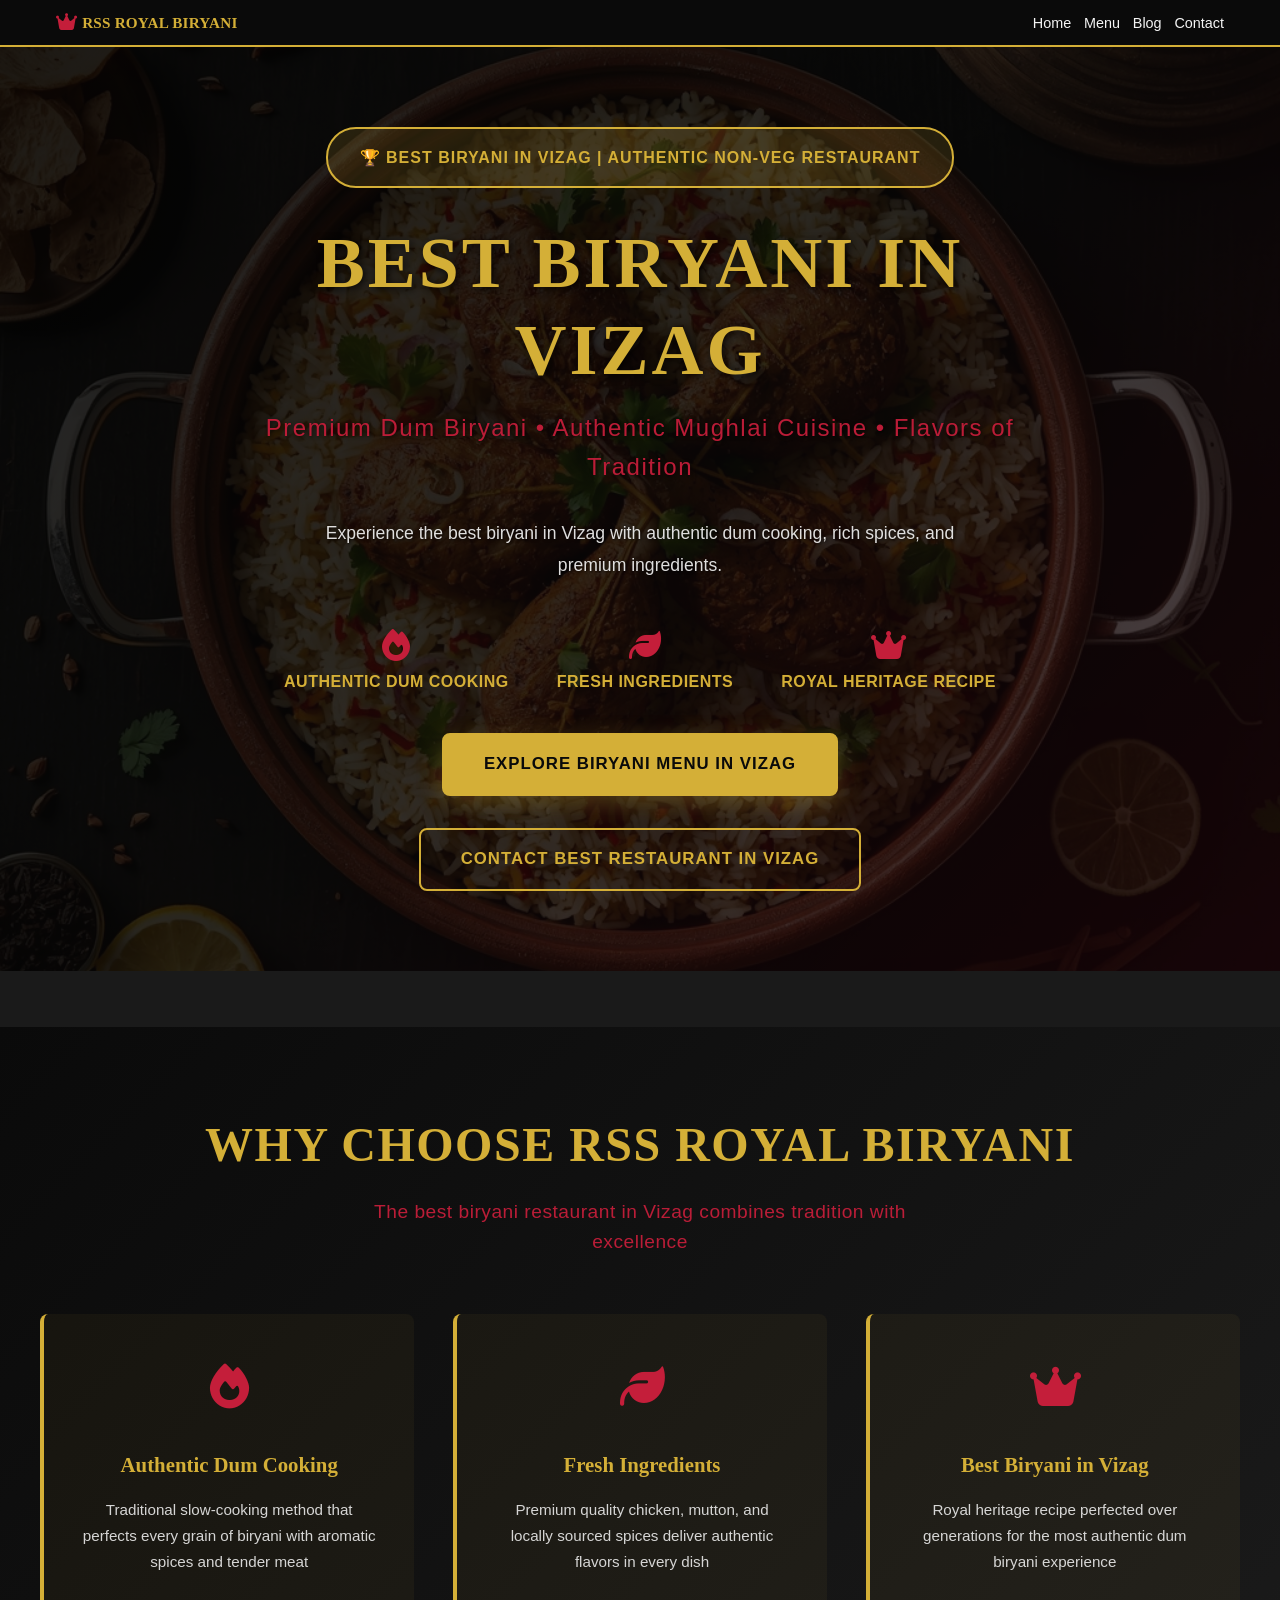
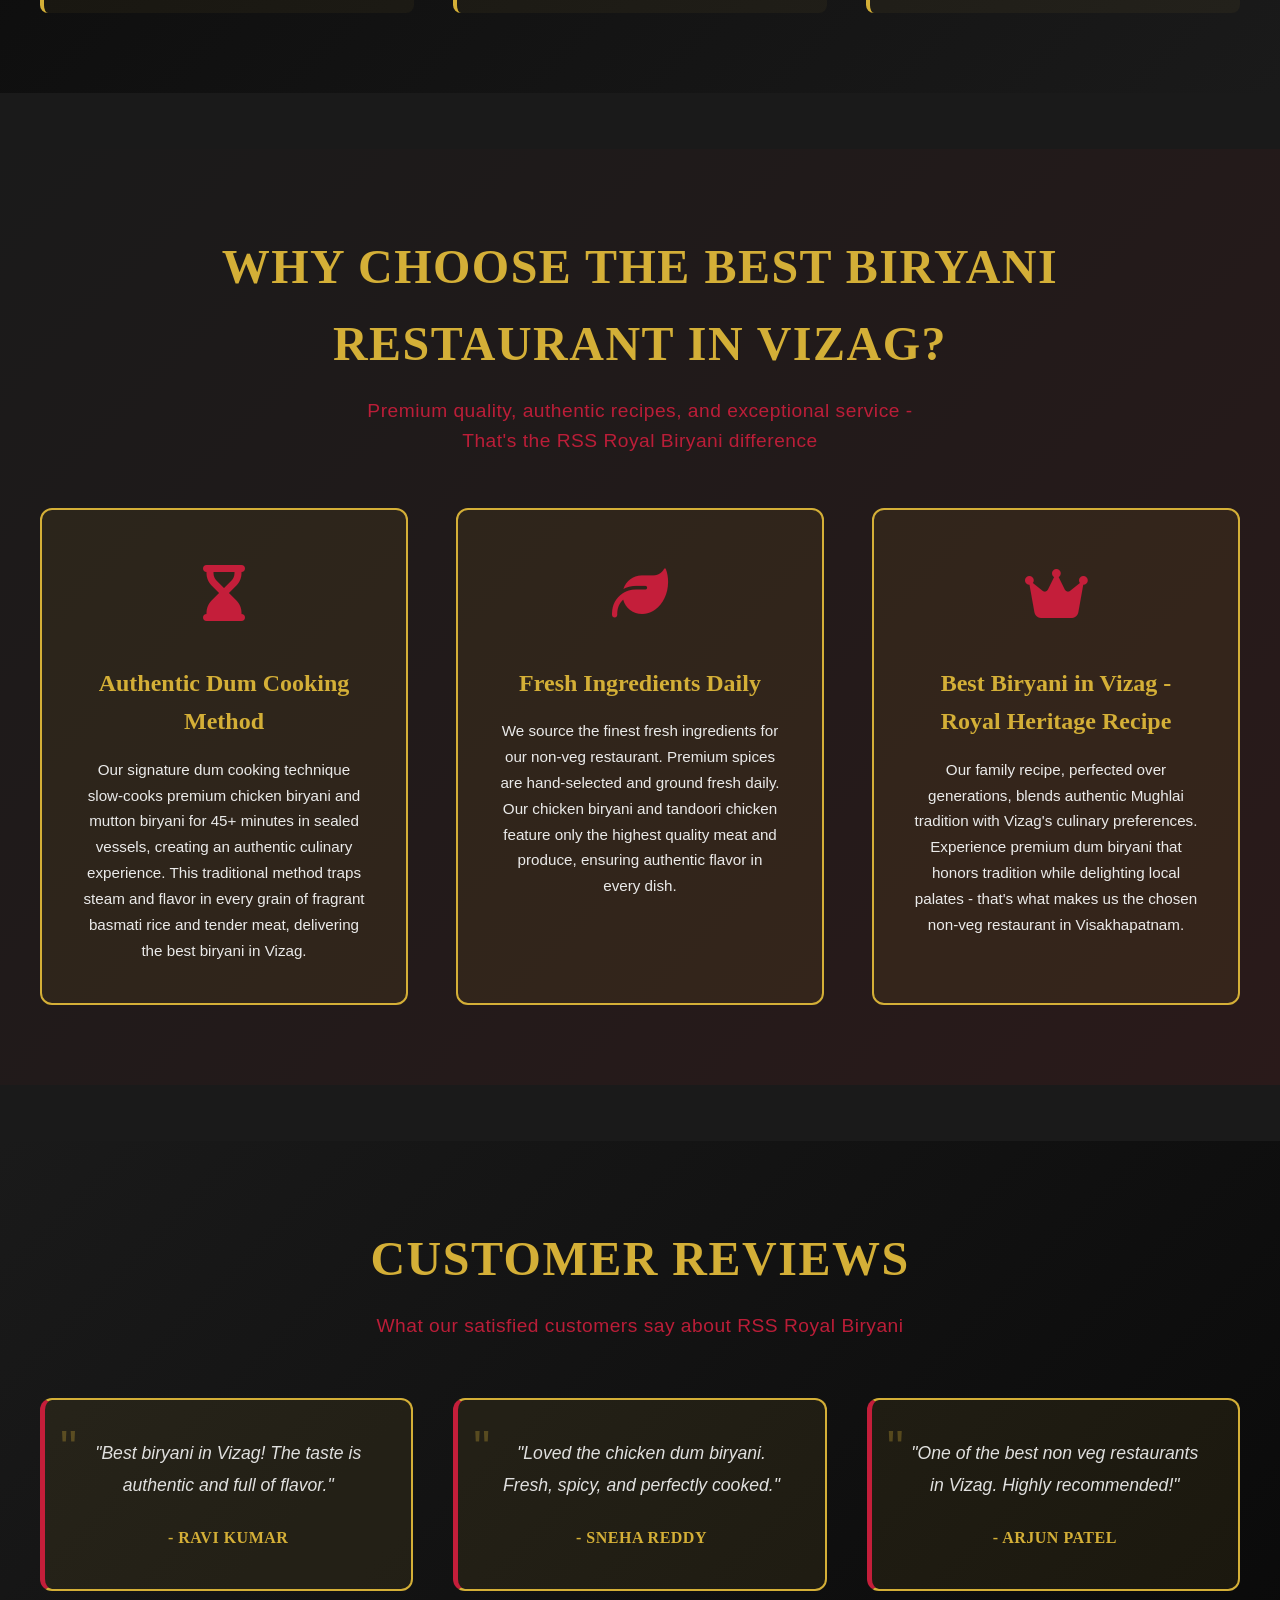
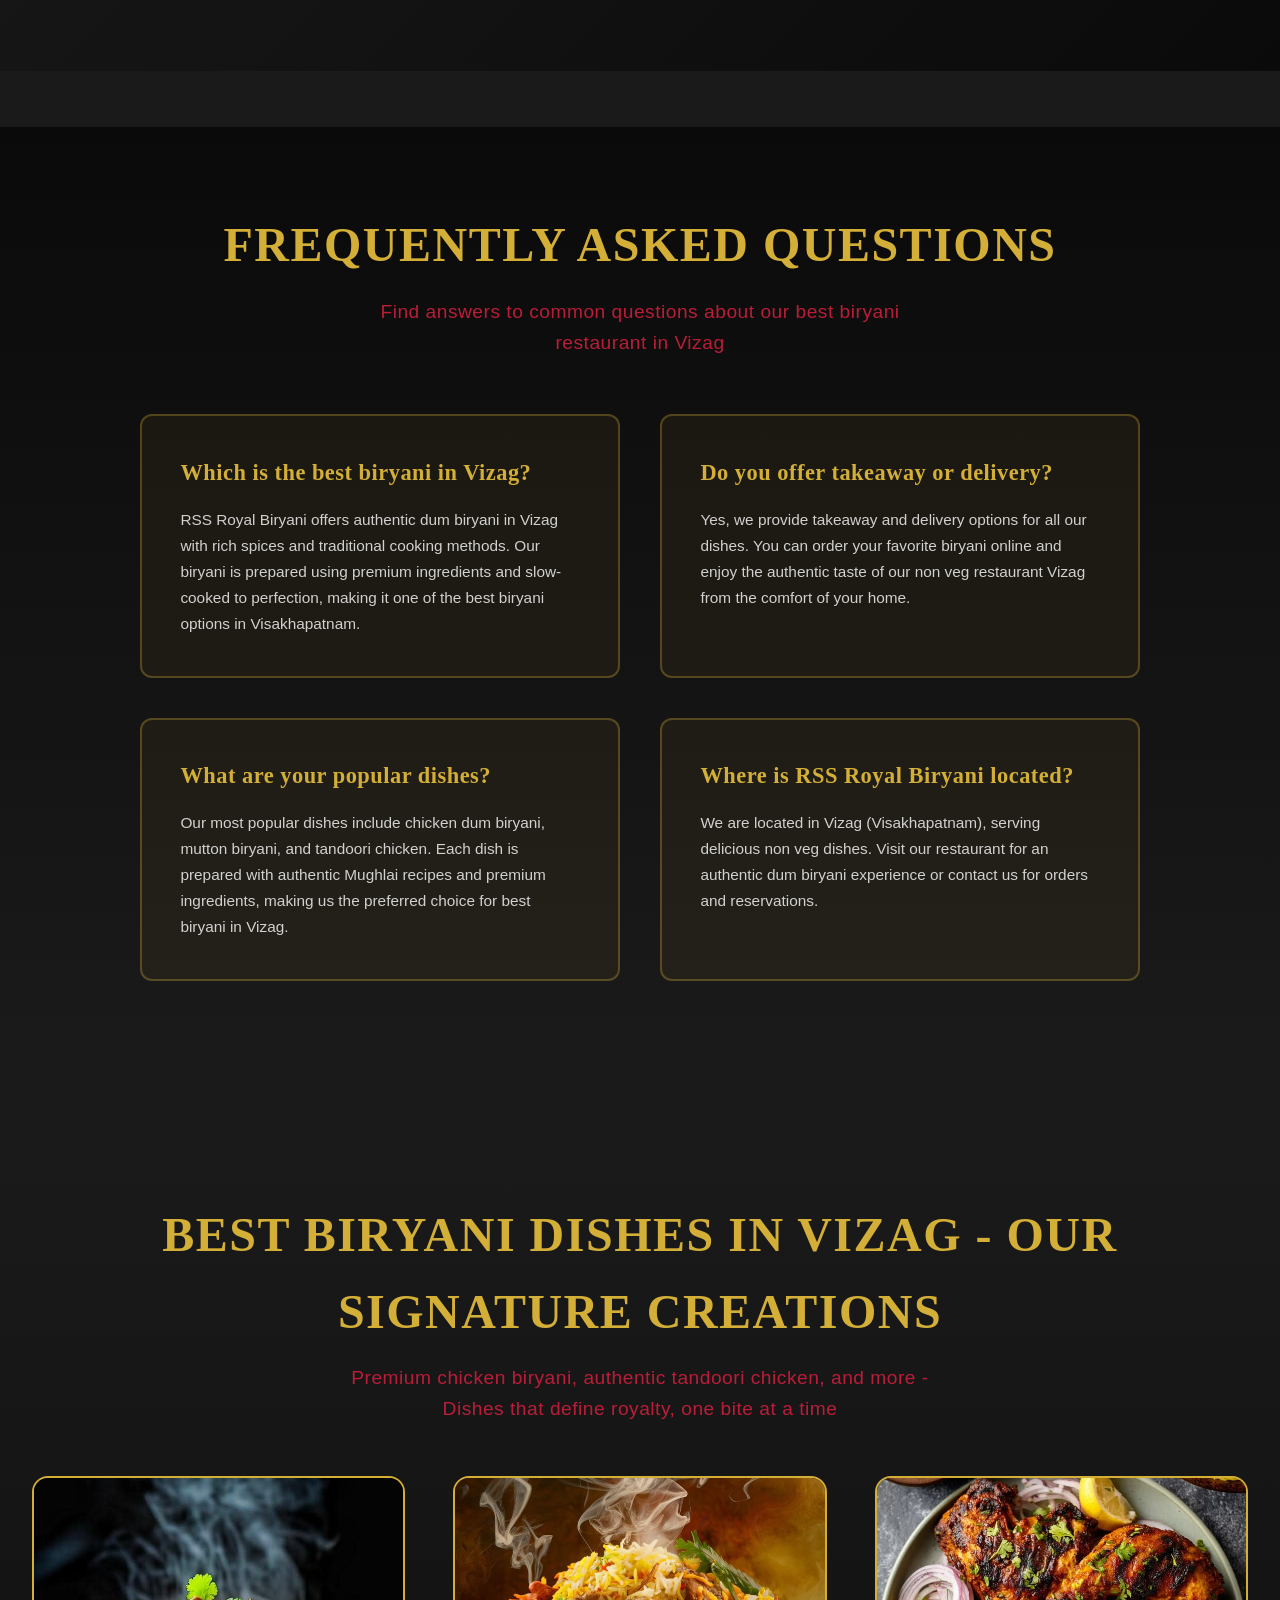
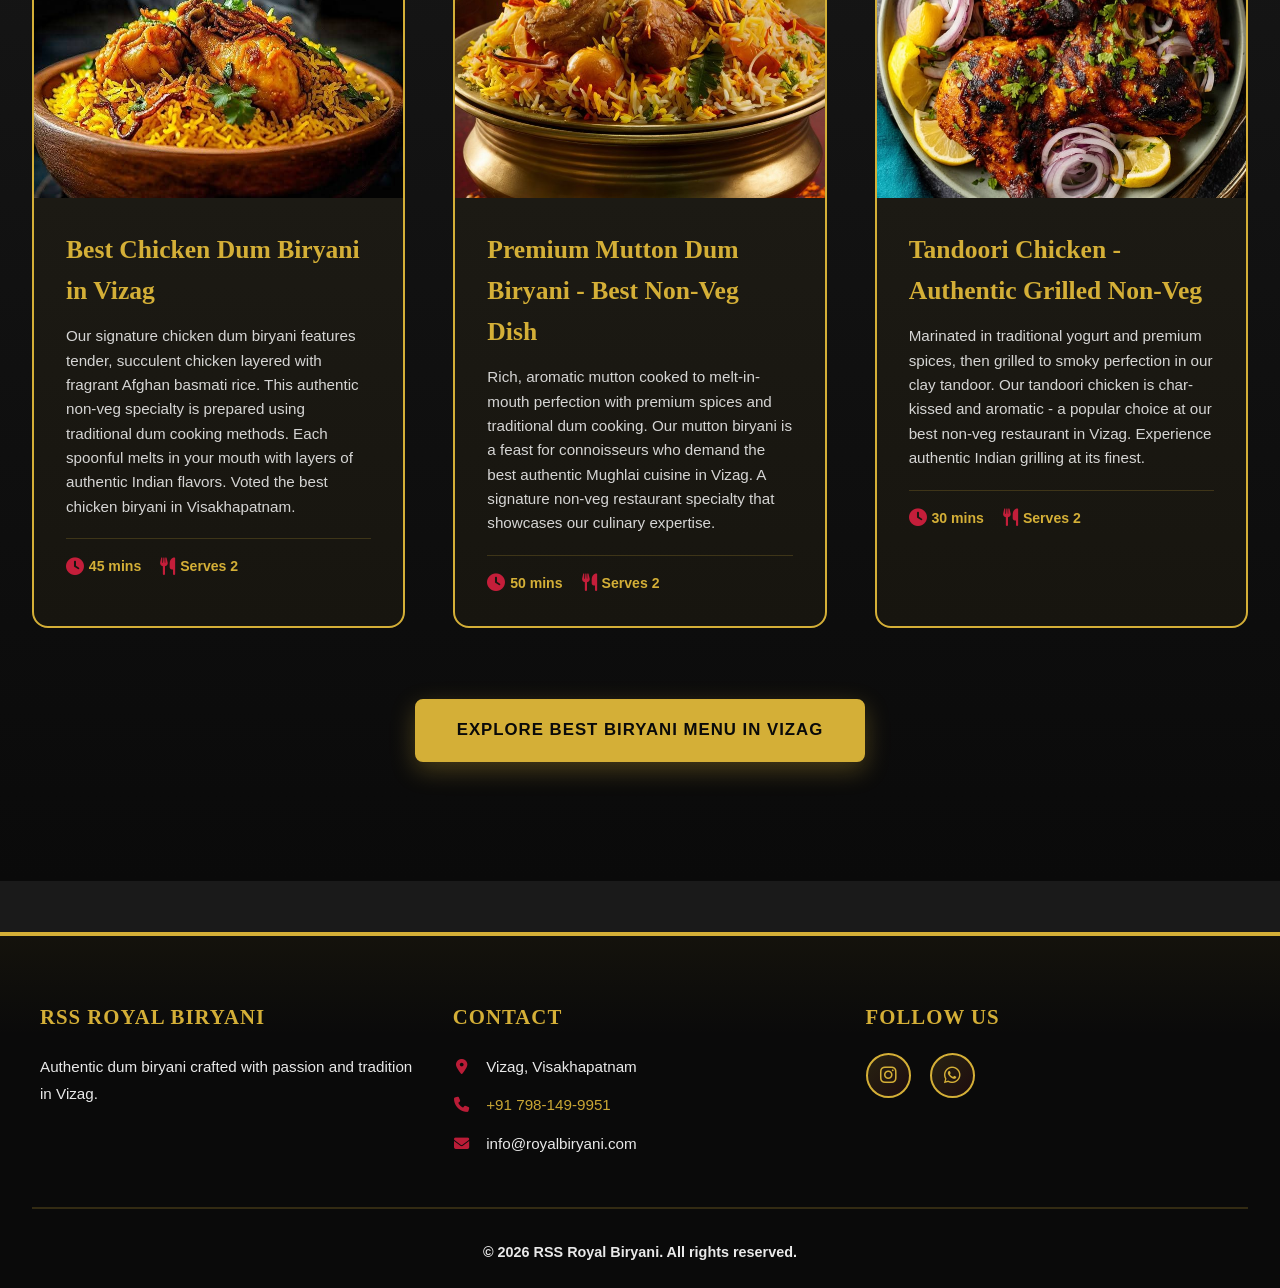
<file: index.html>
<!DOCTYPE html>
<html lang="en">
<head>
    <meta charset="UTF-8">
    <meta name="viewport" content="width=device-width, initial-scale=1.0">
    <meta name="description" content="Best Biryani in Vizag | Authentic Dum Biryani at RSS Royal Biryani. Premium chicken biryani, mutton biryani & tandoori chicken. Order now for authentic Mughlai cuisine in Visakhapatnam.">
    <meta name="keywords" content="best biryani in Vizag, best biryani restaurant, authentic dum biryani, chicken biryani Vizag, non veg restaurant Vizag, mutton biryani, tandoori chicken, biryani restaurant Visakhapatnam">
    <meta name="author" content="RSS Royal Biryani">
    <meta property="og:title" content="Best Biryani in Vizag | RSS Royal Biryani">
    <meta property="og:description" content="Discover the best biryani in Vizag with authentic dum cooking, premium spices, and traditional Mughlai recipes at RSS Royal Biryani.">
    <meta property="og:type" content="website">
    <title>Best Biryani in Vizag | RSS Royal Biryani - Authentic Dum Biryani</title>
    <link rel="stylesheet" href="style.css">
    <link rel="stylesheet" href="https://cdnjs.cloudflare.com/ajax/libs/font-awesome/6.4.0/css/all.min.css">
    <!-- Google tag (gtag.js) -->
    <script async src="https://www.googletagmanager.com/gtag/js?id=G-TELBC2CWLF"></script>
    <script>
      window.dataLayer = window.dataLayer || [];
      function gtag(){dataLayer.push(arguments);}
      gtag('js', new Date());

      gtag('config', 'G-TELBC2CWLF');
    </script>
</head>
<body>
    <!-- Navigation -->
    <nav class="navbar">
        <div class="nav-container">
            <div class="logo">
                <i class="fas fa-crown"></i> RSS Royal Biryani
            </div>
            <ul class="nav-menu">
                <li><a href="index.html" class="nav-link active">Home</a></li>
                <li><a href="menu.html" class="nav-link">Menu</a></li>
                <li><a href="blog.html" class="nav-link">Blog</a></li>
                <li><a href="contact.html" class="nav-link">Contact</a></li>
            </ul>
            <div class="hamburger">
                <span></span>
                <span></span>
                <span></span>
            </div>
        </div>
    </nav>

    <!-- Hero Section -->
    <section class="hero">
        <div class="hero-overlay"></div>
        <div class="hero-image-container">
            <img src="assets/images/hero-biryani.jpg" alt="Authentic chicken dum biryani in Vizag" class="hero-image">
            <div class="hero-image-gradient"></div>
        </div>
        <div class="hero-content">
            <div class="hero-badge">🏆 Best Biryani in Vizag | Authentic Non-Veg Restaurant</div>
            <h1 class="hero-title">Best Biryani in Vizag</h1>
            <p class="hero-subtitle">Premium Dum Biryani • Authentic Mughlai Cuisine • Flavors of Tradition</p>
            <p class="hero-description">
                Experience the best biryani in Vizag with authentic dum cooking, rich spices, and premium ingredients.
            </p>
            <div class="hero-features">
                <div class="hero-feature">
                    <i class="fas fa-fire"></i>
                    <span>Authentic Dum Cooking</span>
                </div>
                <div class="hero-feature">
                    <i class="fas fa-leaf"></i>
                    <span>Fresh Ingredients</span>
                </div>
                <div class="hero-feature">
                    <i class="fas fa-crown"></i>
                    <span>Royal Heritage Recipe</span>
                </div>
            </div>
            <div class="hero-buttons">
                <a href="menu.html" class="btn btn-primary btn-lg">Explore Biryani Menu in Vizag</a>
                <a href="contact.html" class="btn btn-secondary btn-lg">Contact Best Restaurant in Vizag</a>
            </div>
        </div>
    </section>

    <!-- Why Choose RSS Royal Biryani Section -->
    <section class="trust-section">
        <div class="section-header">
            <h2>Why Choose RSS Royal Biryani</h2>
            <p>The best biryani restaurant in Vizag combines tradition with excellence</p>
        </div>
        <div class="trust-grid">
            <div class="trust-card">
                <div class="trust-icon">
                    <i class="fas fa-fire"></i>
                </div>
                <h3>Authentic Dum Cooking</h3>
                <p>Traditional slow-cooking method that perfects every grain of biryani with aromatic spices and tender meat</p>
            </div>
            <div class="trust-card">
                <div class="trust-icon">
                    <i class="fas fa-leaf"></i>
                </div>
                <h3>Fresh Ingredients</h3>
                <p>Premium quality chicken, mutton, and locally sourced spices deliver authentic flavors in every dish</p>
            </div>
            <div class="trust-card">
                <div class="trust-icon">
                    <i class="fas fa-crown"></i>
                </div>
                <h3>Best Biryani in Vizag</h3>
                <p>Royal heritage recipe perfected over generations for the most authentic dum biryani experience</p>
            </div>
        </div>
    </section>

    <!-- Why Choose Us Section -->
    <section class="why-choose-us">
        <div class="section-header">
            <h2>Why Choose the Best Biryani Restaurant in Vizag?</h2>
            <p>Premium quality, authentic recipes, and exceptional service - That's the RSS Royal Biryani difference</p>
        </div>
        <div class="features-container">
            <div class="feature-card">
                <div class="feature-icon">
                    <i class="fas fa-hourglass-end"></i>
                </div>
                <h3>Authentic Dum Cooking Method</h3>
                <p>Our signature dum cooking technique slow-cooks premium chicken biryani and mutton biryani for 45+ minutes in sealed vessels, creating an authentic culinary experience. This traditional method traps steam and flavor in every grain of fragrant basmati rice and tender meat, delivering the best biryani in Vizag.</p>
            </div>
            <div class="feature-card">
                <div class="feature-icon">
                    <i class="fas fa-leaf"></i>
                </div>
                <h3>Fresh Ingredients Daily</h3>
                <p>We source the finest fresh ingredients for our non-veg restaurant. Premium spices are hand-selected and ground fresh daily. Our chicken biryani and tandoori chicken feature only the highest quality meat and produce, ensuring authentic flavor in every dish.</p>
            </div>
            <div class="feature-card">
                <div class="feature-icon">
                    <i class="fas fa-crown"></i>
                </div>
                <h3>Best Biryani in Vizag - Royal Heritage Recipe</h3>
                <p>Our family recipe, perfected over generations, blends authentic Mughlai tradition with Vizag's culinary preferences. Experience premium dum biryani that honors tradition while delighting local palates - that's what makes us the chosen non-veg restaurant in Visakhapatnam.</p>
            </div>
        </div>
    </section>

    <!-- Customer Reviews Section -->
    <section class="reviews">
        <div class="section-header">
            <h2>Customer Reviews</h2>
            <p>What our satisfied customers say about RSS Royal Biryani</p>
        </div>

        <div class="reviews-container">

            <div class="review-card">
                <p>"Best biryani in Vizag! The taste is authentic and full of flavor."</p>
                <h4>- Ravi Kumar</h4>
            </div>

            <div class="review-card">
                <p>"Loved the chicken dum biryani. Fresh, spicy, and perfectly cooked."</p>
                <h4>- Sneha Reddy</h4>
            </div>

            <div class="review-card">
                <p>"One of the best non veg restaurants in Vizag. Highly recommended!"</p>
                <h4>- Arjun Patel</h4>
            </div>

        </div>
    </section>

    <!-- FAQ Section -->
    <section class="faq">
        <div class="section-header">
            <h2>Frequently Asked Questions</h2>
            <p>Find answers to common questions about our best biryani restaurant in Vizag</p>
        </div>

        <div class="faq-container">

            <div class="faq-item">
                <h3>Which is the best biryani in Vizag?</h3>
                <p>RSS Royal Biryani offers authentic dum biryani in Vizag with rich spices and traditional cooking methods. Our biryani is prepared using premium ingredients and slow-cooked to perfection, making it one of the best biryani options in Visakhapatnam.</p>
            </div>

            <div class="faq-item">
                <h3>Do you offer takeaway or delivery?</h3>
                <p>Yes, we provide takeaway and delivery options for all our dishes. You can order your favorite biryani online and enjoy the authentic taste of our non veg restaurant Vizag from the comfort of your home.</p>
            </div>

            <div class="faq-item">
                <h3>What are your popular dishes?</h3>
                <p>Our most popular dishes include chicken dum biryani, mutton biryani, and tandoori chicken. Each dish is prepared with authentic Mughlai recipes and premium ingredients, making us the preferred choice for best biryani in Vizag.</p>
            </div>

            <div class="faq-item">
                <h3>Where is RSS Royal Biryani located?</h3>
                <p>We are located in Vizag (Visakhapatnam), serving delicious non veg dishes. Visit our restaurant for an authentic dum biryani experience or contact us for orders and reservations.</p>
            </div>

        </div>
    </section>

    <!-- Signature Dishes Section -->
    <section class="signature-dishes">
        <div class="section-header">
            <h2>Best Biryani Dishes in Vizag - Our Signature Creations</h2>
            <p>Premium chicken biryani, authentic tandoori chicken, and more - Dishes that define royalty, one bite at a time</p>
        </div>
        <div class="dishes-grid">
            <div class="dish-card">
                <div class="dish-image-wrapper">
                    <img src="assets/images/dish-chicken-biryani.jpg" alt="Chicken dum biryani in Vizag">
                    <div class="dish-overlay">
                        <span class="dish-label">Most Popular</span>
                    </div>
                </div>
                <div class="dish-content">
                    <h3>Best Chicken Dum Biryani in Vizag</h3>
                    <p>Our signature chicken dum biryani features tender, succulent chicken layered with fragrant Afghan basmati rice. This authentic non-veg specialty is prepared using traditional dum cooking methods. Each spoonful melts in your mouth with layers of authentic Indian flavors. Voted the best chicken biryani in Visakhapatnam.</p>
                    <div class="dish-details">
                        <span class="detail-item"><i class="fas fa-clock"></i> 45 mins</span>
                        <span class="detail-item"><i class="fas fa-utensils"></i> Serves 2</span>
                    </div>
                </div>
            </div>
            <div class="dish-card">
                <div class="dish-image-wrapper">
                    <img src="assets/images/dish-mutton-biryani.jpg" alt="Mutton dum biryani in Vizag">
                    <div class="dish-overlay">
                        <span class="dish-label premium-label">Premium Choice</span>
                    </div>
                </div>
                <div class="dish-content">
                    <h3>Premium Mutton Dum Biryani - Best Non-Veg Dish</h3>
                    <p>Rich, aromatic mutton cooked to melt-in-mouth perfection with premium spices and traditional dum cooking. Our mutton biryani is a feast for connoisseurs who demand the best authentic Mughlai cuisine in Vizag. A signature non-veg restaurant specialty that showcases our culinary expertise.</p>
                    <div class="dish-details">
                        <span class="detail-item"><i class="fas fa-clock"></i> 50 mins</span>
                        <span class="detail-item"><i class="fas fa-utensils"></i> Serves 2</span>
                    </div>
                </div>
            </div>
            <div class="dish-card">
                <div class="dish-image-wrapper">
                    <img src="assets/images/dish-tandoori-chicken.jpg" alt="Tandoori chicken restaurant Vizag">
                    <div class="dish-overlay">
                        <span class="dish-label">Authentic Grill</span>
                    </div>
                </div>
                <div class="dish-content">
                    <h3>Tandoori Chicken - Authentic Grilled Non-Veg</h3>
                    <p>Marinated in traditional yogurt and premium spices, then grilled to smoky perfection in our clay tandoor. Our tandoori chicken is char-kissed and aromatic - a popular choice at our best non-veg restaurant in Vizag. Experience authentic Indian grilling at its finest.</p>
                    <div class="dish-details">
                        <span class="detail-item"><i class="fas fa-clock"></i> 30 mins</span>
                        <span class="detail-item"><i class="fas fa-utensils"></i> Serves 2</span>
                    </div>
                </div>
            </div>
        </div>
        <div class="cta-divider">
            <a href="menu.html" class="btn btn-primary btn-lg">Explore Best Biryani Menu in Vizag</a>
        </div>
    </section>

    <!-- Footer -->
    <footer class="footer">
        <div class="footer-container">
            <div class="footer-section">
                <h4>RSS Royal Biryani</h4>
                <p>Authentic dum biryani crafted with passion and tradition in Vizag.</p>
            </div>
            <div class="footer-section">
                <h4>Contact</h4>
                <p><i class="fas fa-map-marker-alt"></i> Vizag, Visakhapatnam</p>
                <p><i class="fas fa-phone"></i> <a href="tel:+917981499951">+91 798-149-9951</a></p>
                <p><i class="fas fa-envelope"></i> info@royalbiryani.com</p>
            </div>
            <div class="footer-section">
                <h4>Follow Us</h4>
                <div class="social-links">
                    <a href="https://www.instagram.com/rssroyalbiryani/" target="_blank"><i class="fab fa-instagram"></i></a>
                    <a href="https://wa.me/917981499951" target="_blank"><i class="fab fa-whatsapp"></i></a>
                </div>
            </div>
        </div>
        <div class="footer-bottom">
            <p>&copy; 2026 RSS Royal Biryani. All rights reserved.</p>
        </div>
    </footer>

    <script src="script.js"></script>
</body>
</html>
</file>
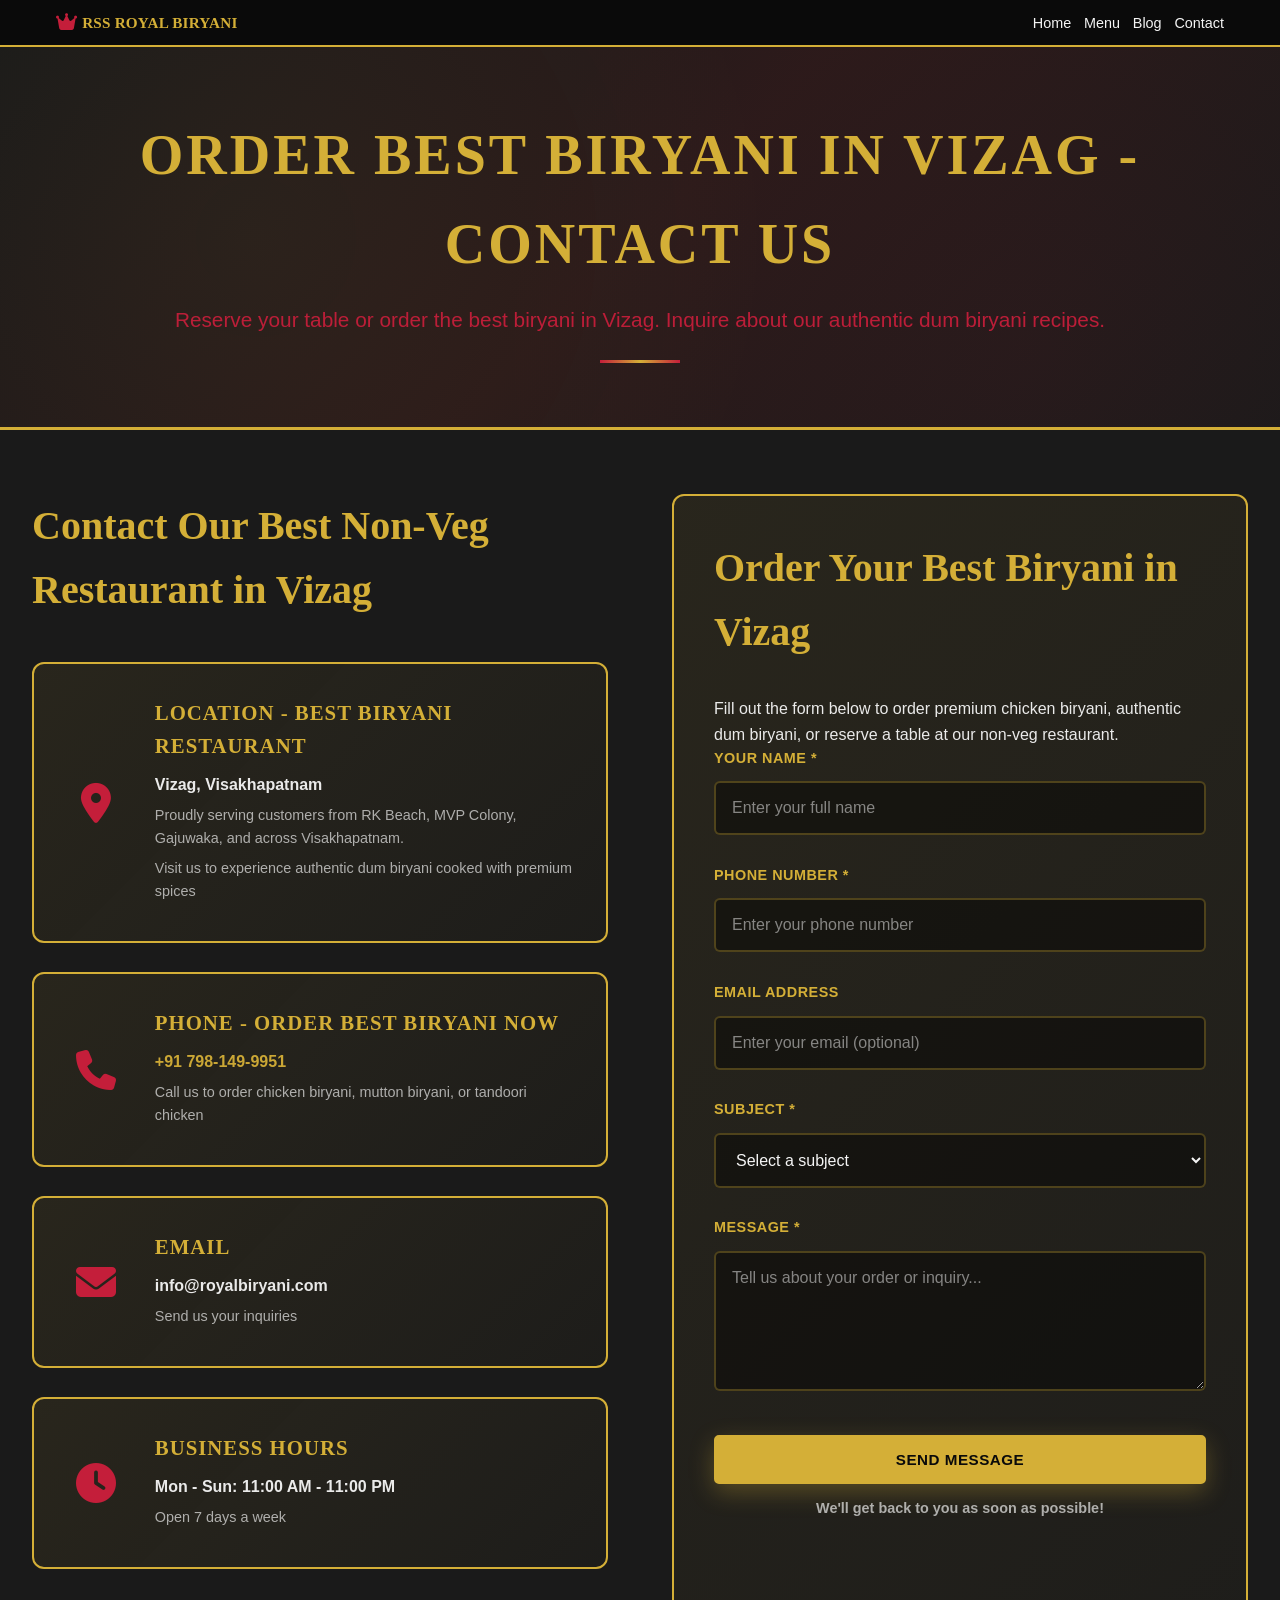
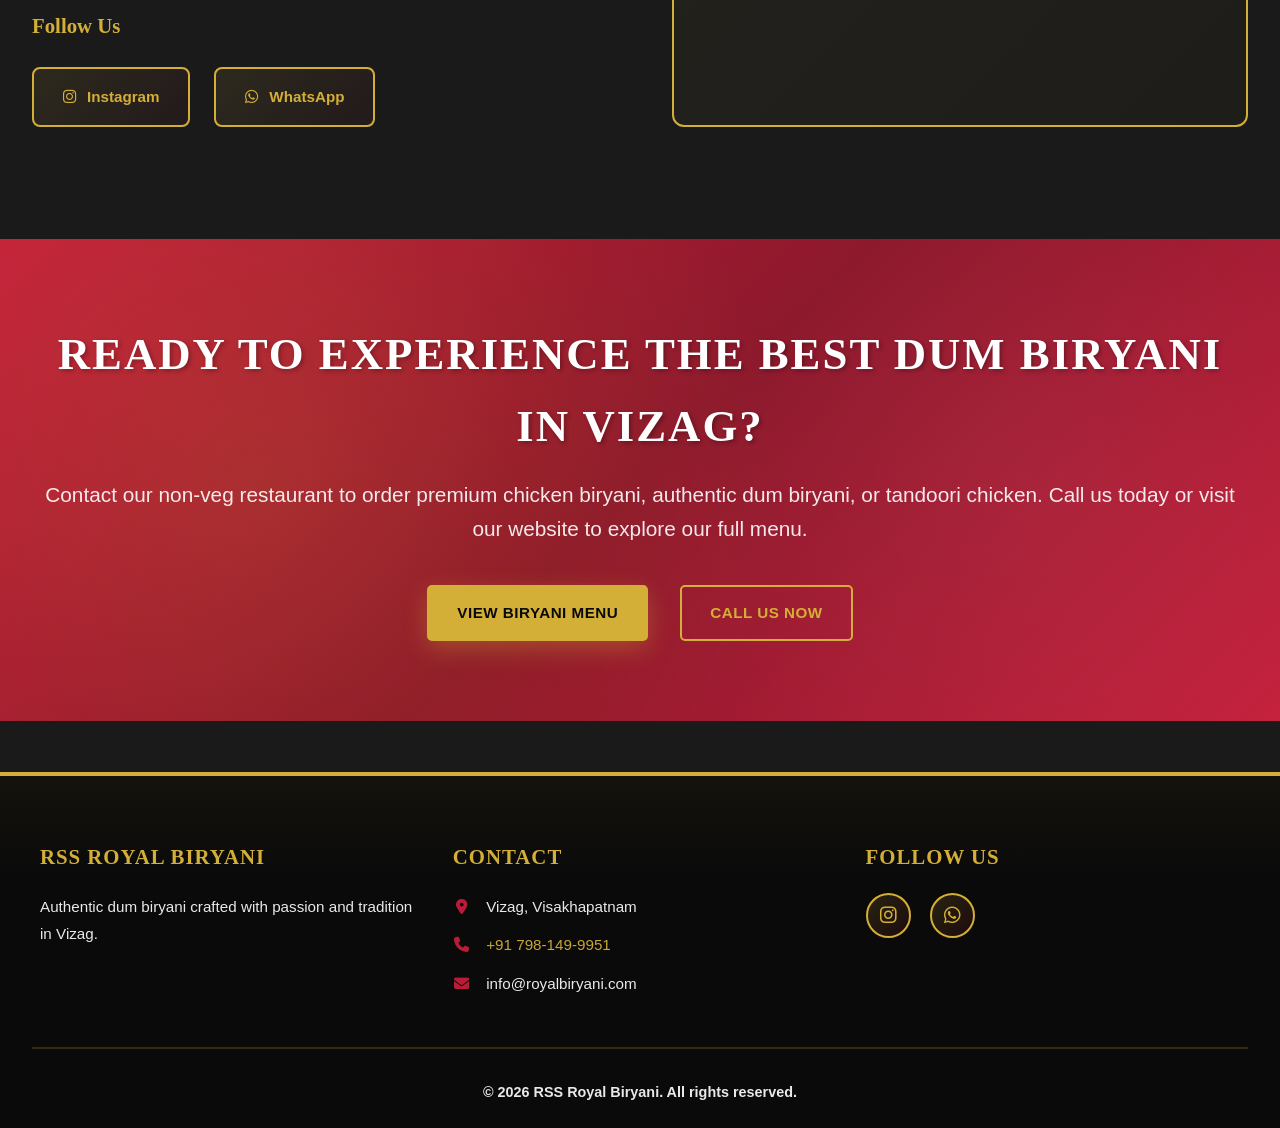
<file: contact.html>
<!DOCTYPE html>
<html lang="en">
<head>
    <meta charset="UTF-8">
    <meta name="viewport" content="width=device-width, initial-scale=1.0">
    <meta name="description" content="Contact Best Biryani Restaurant in Vizag - RSS Royal Biryani. Order authentic dum biryani, chicken biryani & non-veg dishes. Reserve table or contact us for premium restaurant experience.">
    <meta name="keywords" content="contact best biryani restaurant, order chicken biryani Vizag, non veg restaurant contact, dum biryani order, biryani restaurant Visakhapatnam, reserve table biryani restaurant">
    <meta name="author" content="RSS Royal Biryani">
    <title>Best Biryani in Vizag - Contact & Order | RSS Royal Biryani</title>
    <link rel="stylesheet" href="style.css">
    <link rel="stylesheet" href="https://cdnjs.cloudflare.com/ajax/libs/font-awesome/6.4.0/css/all.min.css">
    <!-- Google tag (gtag.js) -->
    <script async src="https://www.googletagmanager.com/gtag/js?id=G-TELBC2CWLF"></script>
    <script>
      window.dataLayer = window.dataLayer || [];
      function gtag(){dataLayer.push(arguments);}
      gtag('js', new Date());

      gtag('config', 'G-TELBC2CWLF');
    </script>
</head>
<body>
    <!-- Navigation -->
    <nav class="navbar">
        <div class="nav-container">
            <div class="logo">
                <i class="fas fa-crown"></i> RSS Royal Biryani
            </div>
            <ul class="nav-menu">
                <li><a href="index.html" class="nav-link">Home</a></li>
                <li><a href="menu.html" class="nav-link">Menu</a></li>
                <li><a href="blog.html" class="nav-link">Blog</a></li>
                <li><a href="contact.html" class="nav-link active">Contact</a></li>
            </ul>
            <div class="hamburger">
                <span></span>
                <span></span>
                <span></span>
            </div>
        </div>
    </nav>

    <!-- Page Header -->
    <section class="page-header">
        <div class="header-content">
            <h1>Order Best Biryani in Vizag - Contact Us</h1>
            <p>Reserve your table or order the best biryani in Vizag. Inquire about our authentic dum biryani recipes.</p>
            <div class="header-divider"></div>
        </div>
    </section>

    <!-- Contact Content -->
    <section class="contact-section">
        <div class="contact-container">
            <!-- Contact Information -->
            <div class="contact-info">
                <h2>Contact Our Best Non-Veg Restaurant in Vizag</h2>
                
                <div class="info-card">
                    <div class="info-icon">
                        <i class="fas fa-map-marker-alt"></i>
                    </div>
                    <div class="info-content">
                        <h3>Location - Best Biryani Restaurant</h3>
                        <p>Vizag, Visakhapatnam</p>
                        <p class="info-detail">Proudly serving customers from RK Beach, MVP Colony, Gajuwaka, and across Visakhapatnam.</p>
                        <p class="info-detail">Visit us to experience authentic dum biryani cooked with premium spices</p>
                    </div>
                </div>

                <div class="info-card">
                    <div class="info-icon">
                        <i class="fas fa-phone"></i>
                    </div>
                    <div class="info-content">
                        <h3>Phone - Order Best Biryani Now</h3>
                        <p><a href="tel:+917981499951">+91 798-149-9951</a></p>
                        <p class="info-detail">Call us to order chicken biryani, mutton biryani, or tandoori chicken</p>
                    </div>
                </div>

                <div class="info-card">
                    <div class="info-icon">
                        <i class="fas fa-envelope"></i>
                    </div>
                    <div class="info-content">
                        <h3>Email</h3>
                        <p>info@royalbiryani.com</p>
                        <p class="info-detail">Send us your inquiries</p>
                    </div>
                </div>

                <div class="info-card">
                    <div class="info-icon">
                        <i class="fas fa-clock"></i>
                    </div>
                    <div class="info-content">
                        <h3>Business Hours</h3>
                        <p>Mon - Sun: 11:00 AM - 11:00 PM</p>
                        <p class="info-detail">Open 7 days a week</p>
                    </div>
                </div>

                <div class="social-section">
                    <h3>Follow Us</h3>
                    <div class="social-links-large">
                        <a href="https://www.instagram.com/rssroyalbiryani/" target="_blank" title="Instagram">
                            <i class="fab fa-instagram"></i>
                            <span>Instagram</span>
                        </a>
                        <a href="https://wa.me/917981499951" target="_blank" title="WhatsApp">
                            <i class="fab fa-whatsapp"></i>
                            <span>WhatsApp</span>
                        </a>
                    </div>
                </div>
            </div>

            <!-- Contact Form -->
            <div class="contact-form-wrapper">
                <h2>Order Your Best Biryani in Vizag</h2>
                <p>Fill out the form below to order premium chicken biryani, authentic dum biryani, or reserve a table at our non-veg restaurant.</p>
                <form class="contact-form" id="contactForm">
                    <div class="form-group">
                        <label for="name">Your Name *</label>
                        <input 
                            type="text" 
                            id="name" 
                            name="name" 
                            placeholder="Enter your full name" 
                            required
                        >
                    </div>

                    <div class="form-group">
                        <label for="phone">Phone Number *</label>
                        <input 
                            type="tel" 
                            id="phone" 
                            name="phone" 
                            placeholder="Enter your phone number" 
                            required
                        >
                    </div>

                    <div class="form-group">
                        <label for="email">Email Address</label>
                        <input 
                            type="email" 
                            id="email" 
                            name="email" 
                            placeholder="Enter your email (optional)"
                        >
                    </div>

                    <div class="form-group">
                        <label for="subject">Subject *</label>
                        <select id="subject" name="subject" required>
                            <option value="">Select a subject</option>
                            <option value="order">Place an Order</option>
                            <option value="inquiry">General Inquiry</option>
                            <option value="feedback">Feedback</option>
                            <option value="catering">Catering Request</option>
                            <option value="other">Other</option>
                        </select>
                    </div>

                    <div class="form-group">
                        <label for="message">Message *</label>
                        <textarea 
                            id="message" 
                            name="message" 
                            placeholder="Tell us about your order or inquiry..." 
                            rows="5" 
                            required
                        ></textarea>
                    </div>

                    <button type="submit" class="btn btn-primary">Send Message</button>
                    <p class="form-note">We'll get back to you as soon as possible!</p>
                </form>
            </div>
        </div>
    </section>

    <!-- CTA Section -->
    <section class="cta-section">
        <h2>Ready to Experience the Best Dum Biryani in Vizag?</h2>
        <p>Contact our non-veg restaurant to order premium chicken biryani, authentic dum biryani, or tandoori chicken. Call us today or visit our website to explore our full menu.</p>
        <div class="cta-buttons">
            <a href="menu.html" class="btn btn-primary">View Biryani Menu</a>
            <a href="tel:+917981499951" class="btn btn-secondary">Call Us Now</a>
        </div>
    </section>

    <!-- Footer -->
    <footer class="footer">
        <div class="footer-container">
            <div class="footer-section">
                <h4>RSS Royal Biryani</h4>
                <p>Authentic dum biryani crafted with passion and tradition in Vizag.</p>
            </div>
            <div class="footer-section">
                <h4>Contact</h4>
                <p><i class="fas fa-map-marker-alt"></i> Vizag, Visakhapatnam</p>
                <p><i class="fas fa-phone"></i> <a href="tel:+917981499951">+91 798-149-9951</a></p>
                <p><i class="fas fa-envelope"></i> info@royalbiryani.com</p>
            </div>
            <div class="footer-section">
                <h4>Follow Us</h4>
                <div class="social-links">
                    <a href="https://www.instagram.com/rssroyalbiryani/" target="_blank"><i class="fab fa-instagram"></i></a>
                    <a href="https://wa.me/917981499951" target="_blank"><i class="fab fa-whatsapp"></i></a>
                </div>
            </div>
        </div>
        <div class="footer-bottom">
            <p>&copy; 2026 RSS Royal Biryani. All rights reserved.</p>
        </div>
    </footer>

    <script src="script.js"></script>
</body>
</html>
</file>
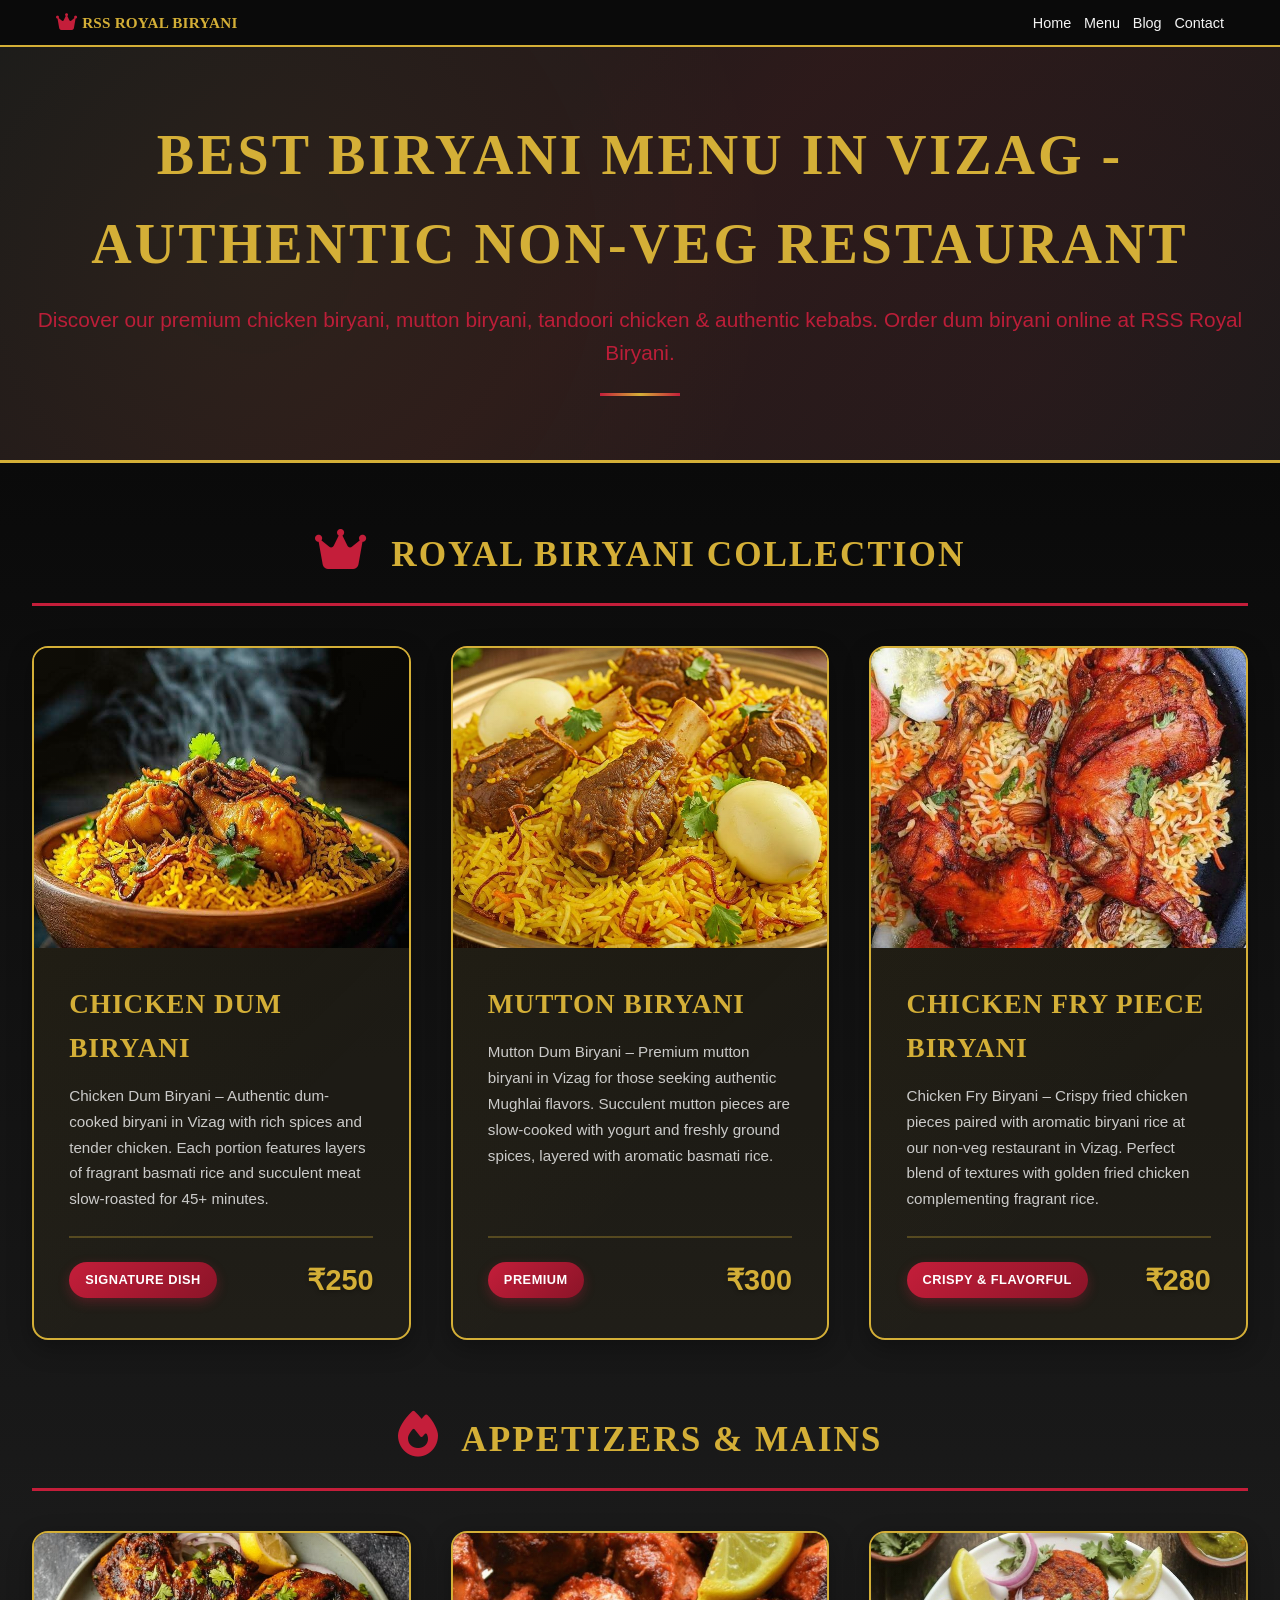
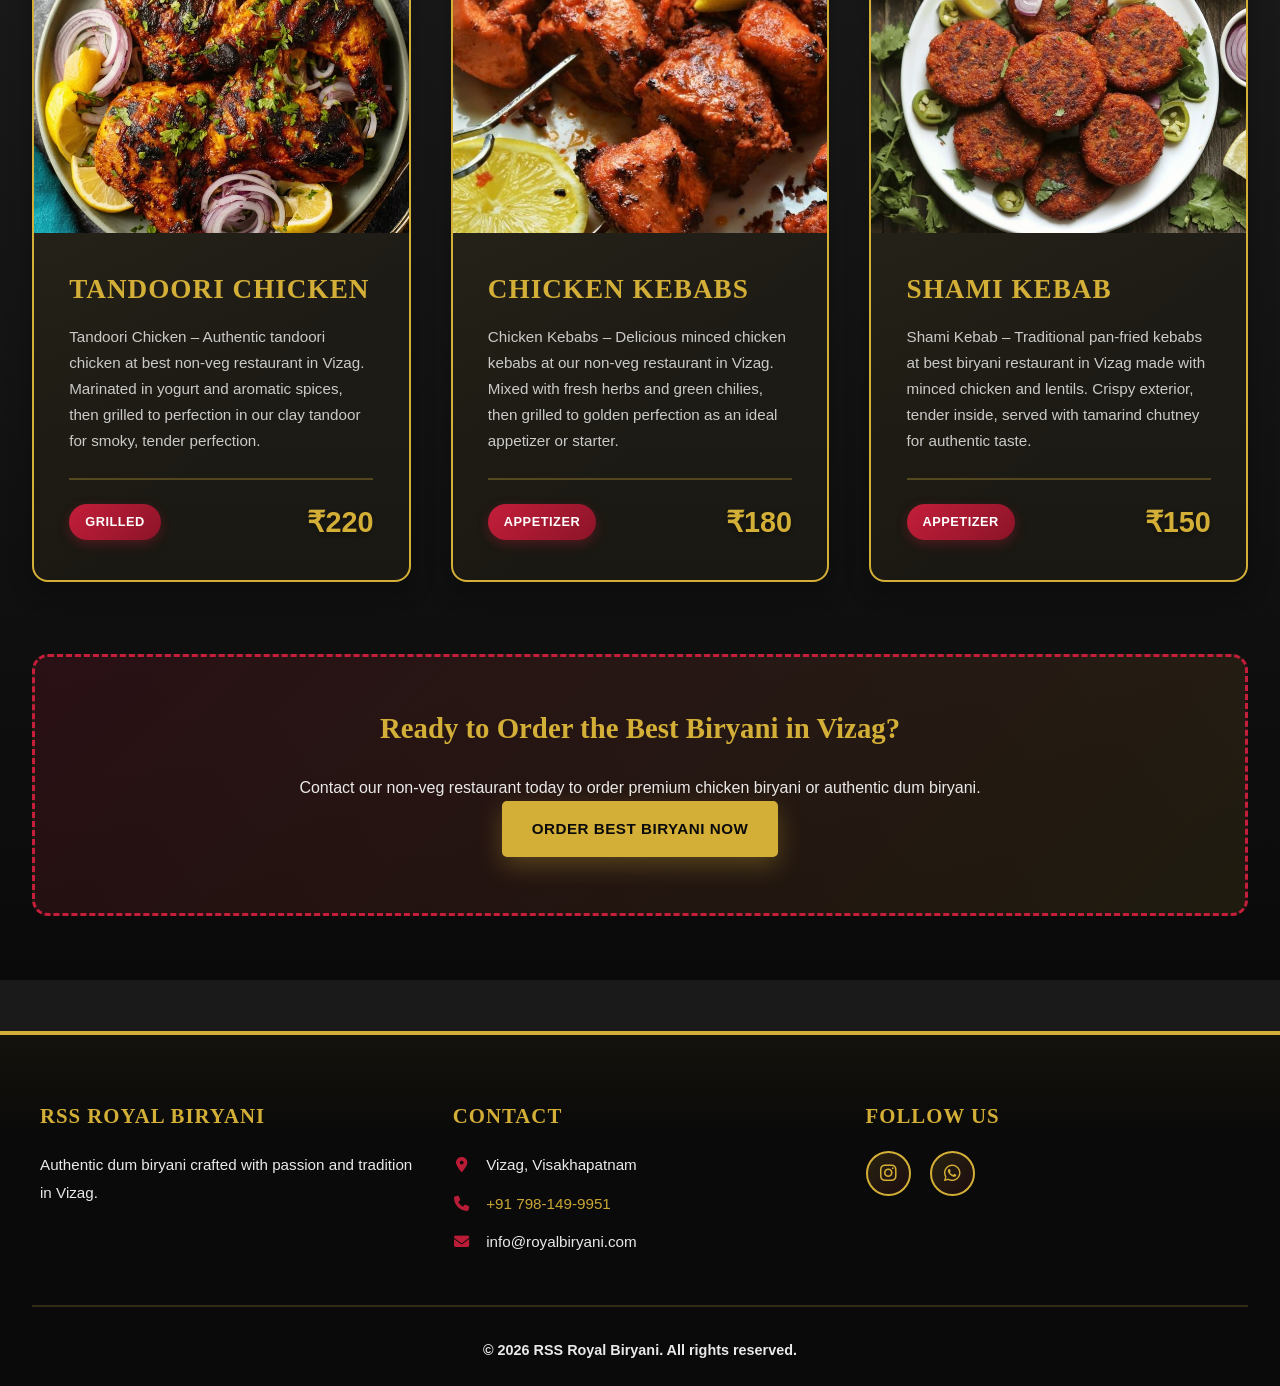
<file: menu.html>
<!DOCTYPE html>
<html lang="en">
<head>
    <meta charset="UTF-8">
    <meta name="viewport" content="width=device-width, initial-scale=1.0">
    <meta name="description" content="Best Biryani Menu in Vizag - Premium chicken biryani, mutton biryani, tandoori chicken & authentic kebabs at RSS Royal Biryani. Order authentic dum biryani in Visakhapatnam today.">
    <meta name="keywords" content="best biryani menu, chicken biryani Vizag, mutton biryani restaurant, tandoori chicken, authentic dum biryani, non veg restaurant menu, biryani restaurant Visakhapatnam">
    <meta name="author" content="RSS Royal Biryani">
    <title>Best Biryani in Vizag - Menu | RSS Royal Biryani</title>
    <link rel="stylesheet" href="style.css">
    <link rel="stylesheet" href="https://cdnjs.cloudflare.com/ajax/libs/font-awesome/6.4.0/css/all.min.css">
    <!-- Google tag (gtag.js) -->
    <script async src="https://www.googletagmanager.com/gtag/js?id=G-TELBC2CWLF"></script>
    <script>
      window.dataLayer = window.dataLayer || [];
      function gtag(){dataLayer.push(arguments);}
      gtag('js', new Date());

      gtag('config', 'G-TELBC2CWLF');
    </script>
</head>
<body>
    <!-- Navigation -->
    <nav class="navbar">
        <div class="nav-container">
            <div class="logo">
                <i class="fas fa-crown"></i> RSS Royal Biryani
            </div>
            <ul class="nav-menu">
                <li><a href="index.html" class="nav-link">Home</a></li>
                <li><a href="menu.html" class="nav-link active">Menu</a></li>
                <li><a href="blog.html" class="nav-link">Blog</a></li>
                <li><a href="contact.html" class="nav-link">Contact</a></li>
            </ul>
            <div class="hamburger">
                <span></span>
                <span></span>
                <span></span>
            </div>
        </div>
    </nav>

    <!-- Page Header -->
    <section class="page-header">
        <div class="header-content">
            <h1>Best Biryani Menu in Vizag - Authentic Non-Veg Restaurant</h1>
            <p>Discover our premium chicken biryani, mutton biryani, tandoori chicken & authentic kebabs. Order dum biryani online at RSS Royal Biryani.</p>
            <div class="header-divider"></div>
        </div>
    </section>

    <!-- Menu Items -->
    <section class="menu-section">
        <div class="menu-container">
            <!-- Biryani Category -->
            <div class="menu-category">
                <h2 class="category-title">
                    <i class="fas fa-crown"></i> Royal Biryani Collection
                </h2>
                
                <div class="menu-grid">
                    <!-- Item 1 -->
                    <div class="menu-item">
                        <div class="menu-item-image">
                            <img src="assets/images/menu-chicken-biryani.jpg" alt="Chicken dum biryani in Vizag">
                        </div>
                        <div class="menu-item-content">
                            <h3>Chicken Dum Biryani</h3>
                            <p class="menu-description">
                                Chicken Dum Biryani – Authentic dum-cooked biryani in Vizag with rich spices and tender chicken. Each portion features layers of fragrant basmati rice and succulent meat slow-roasted for 45+ minutes.
                            </p>
                            <div class="menu-meta">
                                <span class="menu-tag">Signature Dish</span>
                                <span class="menu-price">₹250</span>
                            </div>
                        </div>
                    </div>

                    <!-- Item 2 -->
                    <div class="menu-item">
                        <div class="menu-item-image">
                            <img src="assets/images/menu-mutton-biryani.jpg" alt="Mutton dum biryani in Vizag">
                        </div>
                        <div class="menu-item-content">
                            <h3>Mutton Biryani</h3>
                            <p class="menu-description">
                                Mutton Dum Biryani – Premium mutton biryani in Vizag for those seeking authentic Mughlai flavors. Succulent mutton pieces are slow-cooked with yogurt and freshly ground spices, layered with aromatic basmati rice.
                            </p>
                            <div class="menu-meta">
                                <span class="menu-tag">Premium</span>
                                <span class="menu-price">₹300</span>
                            </div>
                        </div>
                    </div>

                    <!-- Item 3 -->
                    <div class="menu-item">
                        <div class="menu-item-image">
                            <img src="assets/images/menu-chicken-fry-biryani.jpg" alt="Chicken fry biryani in Vizag">
                        </div>
                        <div class="menu-item-content">
                            <h3>Chicken Fry Piece Biryani</h3>
                            <p class="menu-description">
                                Chicken Fry Biryani – Crispy fried chicken pieces paired with aromatic biryani rice at our non-veg restaurant in Vizag. Perfect blend of textures with golden fried chicken complementing fragrant rice.
                            </p>
                            <div class="menu-meta">
                                <span class="menu-tag">Crispy & Flavorful</span>
                                <span class="menu-price">₹280</span>
                            </div>
                        </div>
                    </div>
                </div>
            </div>

            <!-- Appetizers Category -->
            <div class="menu-category">
                <h2 class="category-title">
                    <i class="fas fa-fire"></i> Appetizers & Mains
                </h2>
                
                <div class="menu-grid">
                    <!-- Item 4 -->
                    <div class="menu-item">
                        <div class="menu-item-image">
                            <img src="assets/images/menu-tandoori-chicken.jpg" alt="Tandoori chicken restaurant Vizag">
                        </div>
                        <div class="menu-item-content">
                            <h3>Tandoori Chicken</h3>
                            <p class="menu-description">
                                Tandoori Chicken – Authentic tandoori chicken at best non-veg restaurant in Vizag. Marinated in yogurt and aromatic spices, then grilled to perfection in our clay tandoor for smoky, tender perfection.
                            </p>
                            <div class="menu-meta">
                                <span class="menu-tag">Grilled</span>
                                <span class="menu-price">₹220</span>
                            </div>
                        </div>
                    </div>

                    <!-- Item 5 -->
                    <div class="menu-item">
                        <div class="menu-item-image">
                            <img src="assets/images/menu-chicken-kebabs.jpg" alt="Chicken kebabs appetizer Vizag">
                        </div>
                        <div class="menu-item-content">
                            <h3>Chicken Kebabs</h3>
                            <p class="menu-description">
                                Chicken Kebabs – Delicious minced chicken kebabs at our non-veg restaurant in Vizag. Mixed with fresh herbs and green chilies, then grilled to golden perfection as an ideal appetizer or starter.
                            </p>
                            <div class="menu-meta">
                                <span class="menu-tag">Appetizer</span>
                                <span class="menu-price">₹180</span>
                            </div>
                        </div>
                    </div>

                    <!-- Item 6 -->
                    <div class="menu-item">
                        <div class="menu-item-image">
                            <img src="assets/images/menu-shami-kebab.jpg" alt="Shami kebab appetizer Vizag">
                        </div>
                        <div class="menu-item-content">
                            <h3>Shami Kebab</h3>
                            <p class="menu-description">
                                Shami Kebab – Traditional pan-fried kebabs at best biryani restaurant in Vizag made with minced chicken and lentils. Crispy exterior, tender inside, served with tamarind chutney for authentic taste.
                            </p>
                            <div class="menu-meta">
                                <span class="menu-tag">Appetizer</span>
                                <span class="menu-price">₹150</span>
                            </div>
                        </div>
                    </div>
                </div>
            </div>

            <!-- Call to Action -->
            <div class="menu-cta">
                <h3>Ready to Order the Best Biryani in Vizag?</h3>
                <p>Contact our non-veg restaurant today to order premium chicken biryani or authentic dum biryani.</p>
                <a href="contact.html" class="btn btn-primary">Order Best Biryani Now</a>
            </div>
        </div>
    </section>

    <!-- Footer -->
    <footer class="footer">
        <div class="footer-container">
            <div class="footer-section">
                <h4>RSS Royal Biryani</h4>
                <p>Authentic dum biryani crafted with passion and tradition in Vizag.</p>
            </div>
            <div class="footer-section">
                <h4>Contact</h4>
                <p><i class="fas fa-map-marker-alt"></i> Vizag, Visakhapatnam</p>
                <p><i class="fas fa-phone"></i> <a href="tel:+917981499951">+91 798-149-9951</a></p>
                <p><i class="fas fa-envelope"></i> info@royalbiryani.com</p>
            </div>
            <div class="footer-section">
                <h4>Follow Us</h4>
                <div class="social-links">
                    <a href="https://www.instagram.com/rssroyalbiryani/" target="_blank"><i class="fab fa-instagram"></i></a>
                    <a href="https://wa.me/917981499951" target="_blank"><i class="fab fa-whatsapp"></i></a>
                </div>
            </div>
        </div>
        <div class="footer-bottom">
            <p>&copy; 2026 RSS Royal Biryani. All rights reserved.</p>
        </div>
    </footer>

    <script src="script.js"></script>
</body>
</html>
</file>
<file: style.css>
/* ===========================
   GLOBAL STYLES & VARIABLES
   =========================== */

:root {
    --color-primary: #d4af37;      /* Gold */
    --color-secondary: #c41e3a;    /* Red */
    --color-dark: #1a1a1a;         /* Very Dark */
    --color-darker: #0a0a0a;       /* Black */
    --color-light: #f5f5f5;        /* Light */
    --color-text: #f5f5f5;         /* Light text */
    --color-text-dark: #333;
    --color-border: #333;
    --color-accent: #b8860b;       /* Dark Gold */
    
    --font-primary: 'Segoe UI', Tahoma, Geneva, Verdana, sans-serif;
    --font-heading: 'Georgia', serif;
    
    --transition: all 0.3s ease;
    --shadow: 0 10px 30px rgba(0, 0, 0, 0.5);
    --shadow-light: 0 5px 15px rgba(212, 175, 55, 0.2);
}

* {
    margin: 0;
    padding: 0;
    box-sizing: border-box;
}

html {
    scroll-behavior: smooth;
}

body {
    font-family: var(--font-primary);
    background-color: var(--color-dark);
    color: var(--color-text);
    line-height: 1.6;
    overflow-x: hidden;
}

/* ===========================
   TYPOGRAPHY
   =========================== */

h1, h2, h3, h4, h5, h6 {
    font-family: var(--font-heading);
    color: var(--color-primary);
    margin-bottom: 1rem;
    font-weight: 600;
}

h1 {
    font-size: clamp(2rem, 5vw, 3.5rem);
    text-transform: uppercase;
    letter-spacing: 2px;
}

h2 {
    font-size: clamp(1.8rem, 4vw, 2.5rem);
    text-align: center;
    margin-bottom: 2rem;
}

h3 {
    font-size: clamp(1.3rem, 3vw, 1.8rem);
    color: var(--color-primary);
}

p {
    color: var(--color-text);
    opacity: 0.95;
}

a {
    color: var(--color-primary);
    text-decoration: none;
    transition: var(--transition);
}

a:hover {
    color: var(--color-secondary);
}

/* ===========================
   BUTTONS
   =========================== */

.btn {
    display: inline-block;
    padding: clamp(10px, 1.5vw, 14px) clamp(18px, 3vw, 28px);
    font-size: clamp(0.8rem, 1.3vw, 0.95rem);
    font-weight: 600;
    border: 2px solid;
    border-radius: 5px;
    cursor: pointer;
    transition: var(--transition);
    text-transform: uppercase;
    letter-spacing: 0.5px;
    text-decoration: none;
    font-family: var(--font-primary);
    white-space: nowrap;
}

.btn-lg {
    padding: clamp(12px, 1.8vw, 16px) clamp(24px, 4vw, 40px);
    font-size: clamp(0.85rem, 1.5vw, 1rem);
    letter-spacing: 1px;
    border-radius: 8px;
}

.btn-primary {
    background-color: var(--color-primary);
    color: var(--color-darker);
    border-color: var(--color-primary);
    box-shadow: 0 8px 25px rgba(212, 175, 55, 0.3);
    position: relative;
    overflow: hidden;
}

.btn-primary::before {
    content: '';
    position: absolute;
    top: 50%;
    left: 50%;
    width: 0;
    height: 0;
    border-radius: 50%;
    background: rgba(255, 255, 255, 0.3);
    transform: translate(-50%, -50%);
    transition: width 0.5s, height 0.5s;
}

.btn-primary:hover {
    background-color: var(--color-secondary);
    border-color: var(--color-secondary);
    color: white;
    transform: translateY(-3px);
    box-shadow: 0 15px 40px rgba(196, 30, 58, 0.4);
}

.btn-primary:active {
    transform: translateY(-1px);
}

.btn-secondary {
    background-color: transparent;
    color: var(--color-primary);
    border-color: var(--color-primary);
}

.btn-secondary:hover {
    background-color: var(--color-primary);
    color: var(--color-darker);
    transform: translateY(-3px);
    box-shadow: 0 15px 40px rgba(212, 175, 55, 0.3);
}

/* ===========================
   NAVIGATION
   =========================== */

.navbar {
    position: sticky;
    top: 0;
    z-index: 100;
    background-color: rgba(10, 10, 10, 0.95);
    backdrop-filter: blur(10px);
    border-bottom: 2px solid var(--color-primary);
    padding: 0.6rem 0;
}

.nav-container {
    max-width: 1200px;
    margin: 0 auto;
    padding: 0 1rem;
    display: flex;
    justify-content: space-between;
    align-items: center;
    gap: 1rem;
}

.logo {
    font-size: 0.95rem;
    font-weight: bold;
    color: var(--color-primary);
    display: flex;
    align-items: center;
    gap: 0.25rem;
    font-family: var(--font-heading);
    text-transform: uppercase;
    letter-spacing: 0.2px;
    white-space: nowrap;
    flex-shrink: 0;
    line-height: 1;
}

.logo i {
    font-size: 1.2rem;
    color: var(--color-secondary);
    flex-shrink: 0;
}

.nav-menu {
    display: flex;
    list-style: none;
    gap: 0.8rem;
    flex-wrap: nowrap;
    margin: 0;
}

.nav-link {
    color: var(--color-text);
    font-weight: 500;
    transition: var(--transition);
    border-bottom: 3px solid transparent;
    padding-bottom: 0.2rem;
    font-size: 0.9rem;
    white-space: nowrap;
}}

.nav-link:hover,
.nav-link.active {
    color: var(--color-primary);
    border-bottom-color: var(--color-secondary);
}

.hamburger {
    display: none;
    flex-direction: column;
    gap: 0.5rem;
    cursor: pointer;
    z-index: 101;
}

.hamburger span {
    width: 25px;
    height: 3px;
    background-color: var(--color-primary);
    transition: var(--transition);
}

.hamburger.active span:nth-child(1) {
    transform: rotate(45deg) translate(10px, 10px);
}

.hamburger.active span:nth-child(2) {
    opacity: 0;
}

.hamburger.active span:nth-child(3) {
    transform: rotate(-45deg) translate(7px, -7px);
}

/* ===========================
   HERO SECTION
   =========================== */

.hero {
    position: relative;
    height: 100vh;
    min-height: 600px;
    display: flex;
    align-items: center;
    justify-content: center;
    overflow: hidden;
}

.hero-overlay {
    position: absolute;
    top: 0;
    left: 0;
    right: 0;
    bottom: 0;
    background: rgba(0, 0, 0, 0.65);
    z-index: 2;
}

.hero-image-container {
    position: absolute;
    top: 0;
    left: 0;
    right: 0;
    bottom: 0;
    z-index: 1;
}

.hero-image {
    width: 100%;
    height: 100%;
    object-fit: cover;
    animation: zoomIn 1.2s ease-out;
}

.hero-image-gradient {
    position: absolute;
    top: 0;
    left: 0;
    right: 0;
    bottom: 0;
    background: linear-gradient(135deg, rgba(10, 10, 10, 0.7) 0%, rgba(26, 26, 26, 0.5) 50%, rgba(196, 30, 58, 0.3) 100%);
}

.hero-content {
    position: relative;
    z-index: 3;
    display: flex;
    flex-direction: column;
    align-items: center;
    justify-content: center;
    text-align: center;
    width: 100%;
    max-width: clamp(300px, 90%, 800px);
    margin: 0 auto;
    padding: clamp(2rem, 5vw, 4rem);
    animation: fadeInUp 1s ease 0.3s both;
}

.hero-badge {
    display: inline-block;
    background: rgba(212, 175, 55, 0.15);
    border: 2px solid var(--color-primary);
    color: var(--color-primary);
    padding: clamp(0.6rem, 2vw, 0.8rem) clamp(1rem, 3vw, 1.5rem);
    border-radius: 30px;
    font-size: clamp(0.75rem, 1.5vw, 0.95rem);
    font-weight: 600;
    letter-spacing: 1px;
    margin-bottom: clamp(1rem, 3vw, 1.5rem);
    text-transform: uppercase;
}

.hero-title {
    font-size: clamp(2rem, 8vw, 4.5rem);
    margin-bottom: 0.5rem;
    text-transform: uppercase;
    letter-spacing: clamp(1px, 0.3vw, 3px);
    text-shadow: 2px 2px 8px rgba(0, 0, 0, 0.8);
    line-height: 1.2;
    font-weight: 800;
    word-wrap: break-word;
}

.hero-subtitle {
    font-size: clamp(1rem, 3vw, 1.5rem);
    color: var(--color-secondary);
    margin-bottom: clamp(1rem, 2vw, 1.5rem);
    font-weight: 300;
    letter-spacing: clamp(0.5px, 0.2vw, 1.5px);
    text-shadow: 1px 1px 4px rgba(0, 0, 0, 0.8);
    word-wrap: break-word;
}

.hero-description {
    font-size: clamp(0.9rem, 1.8vw, 1.1rem);
    line-height: 1.7;
    margin-bottom: clamp(1.5rem, 3vw, 2.5rem);
    color: rgba(245, 245, 245, 0.95);
    max-width: clamp(280px, 90%, 700px);
    text-shadow: 1px 1px 3px rgba(0, 0, 0, 0.8);
    font-weight: 300;
    word-wrap: break-word;
}

.hero-features {
    display: flex;
    gap: clamp(1.5rem, 4vw, 3rem);
    justify-content: center;
    margin-bottom: clamp(1.5rem, 3vw, 2.5rem);
    flex-wrap: wrap;
}

.hero-feature {
    display: flex;
    flex-direction: column;
    align-items: center;
    gap: 0.5rem;
}

.hero-feature i {
    font-size: clamp(1.5rem, 3vw, 2rem);
    color: var(--color-secondary);
}

.hero-feature span {
    font-size: clamp(0.85rem, 1.5vw, 1rem);
    color: var(--color-primary);
    font-weight: 600;
    letter-spacing: 0.5px;
    text-transform: uppercase;
}

.hero-buttons {
    display: flex;
    gap: clamp(0.8rem, 2vw, 1.5rem);
    flex-wrap: wrap;
    justify-content: center;
    animation: fadeIn 1s ease 0.6s both;
    width: 100%;
    max-width: 100%;
}

/* ===========================
   TRUST SECTION
   =========================== */

.trust-section {
    background: linear-gradient(135deg, #0a0a0a 0%, #1a1a1a 100%);
    padding: clamp(3rem, 8vw, 5rem) clamp(1rem, 4vw, 2rem);
    margin: clamp(2rem, 5vw, 3.5rem) 0;
}

.trust-section .section-header {
    margin-bottom: clamp(2.5rem, 5vw, 3.5rem);
}

.trust-grid {
    max-width: 1200px;
    margin: 0 auto;
    display: grid;
    grid-template-columns: repeat(auto-fit, minmax(300px, 1fr));
    gap: clamp(1.5rem, 3vw, 2.5rem);
}

.trust-card {
    background: rgba(212, 175, 55, 0.05);
    border-left: 4px solid var(--color-primary);
    border-radius: 8px;
    padding: clamp(1.5rem, 3vw, 2.5rem);
    text-align: center;
    transition: var(--transition);
}

.trust-card:hover {
    transform: translateY(-10px);
    background: rgba(212, 175, 55, 0.1);
    box-shadow: 0 15px 40px rgba(212, 175, 55, 0.15);
}

.trust-icon {
    font-size: clamp(2rem, 5vw, 2.8rem);
    color: var(--color-secondary);
    margin-bottom: 1.5rem;
}

.trust-card h3 {
    font-size: clamp(1.1rem, 2vw, 1.3rem);
    margin-bottom: 1rem;
    color: var(--color-primary);
}

.trust-card p {
    font-size: clamp(0.85rem, 1.2vw, 0.95rem);
    line-height: 1.7;
    color: rgba(245, 245, 245, 0.9);
}

/* ===========================
   SECTION HEADERS
   =========================== */

.section-header {
    text-align: center;
    margin-bottom: clamp(2rem, 4vw, 3.5rem);
    padding: 0 clamp(1rem, 4vw, 2rem);
}

.section-header h2 {
    font-size: clamp(1.6rem, 4.5vw, 2.8rem);
    margin-bottom: 0.8rem;
    text-transform: uppercase;
    letter-spacing: clamp(0.5px, 0.2vw, 1.5px);
    word-wrap: break-word;
}

.section-header p {
    font-size: clamp(0.9rem, 1.8vw, 1.1rem);
    color: var(--color-secondary);
    font-weight: 300;
    letter-spacing: 0.5px;
    max-width: 600px;
    margin: 0 auto;
}

/* ===========================
   WHY CHOOSE US SECTION
   =========================== */

.why-choose-us {
    background: linear-gradient(135deg, #1a1a1a 0%, #2a1a1a 100%);
    padding: clamp(3rem, 8vw, 5rem) clamp(1rem, 4vw, 2rem);
    margin: clamp(1.5rem, 4vw, 3rem) 0;
}

.why-choose-us .features-container {
    max-width: 1200px;
    margin: 0 auto;
    display: grid;
    grid-template-columns: repeat(auto-fit, minmax(320px, 1fr));
    gap: 2.5rem;
}

.why-choose-us .feature-card {
    background: rgba(212, 175, 55, 0.08);
    border: 2px solid var(--color-primary);
    border-radius: 12px;
    padding: clamp(1.5rem, 3vw, 2.5rem);
    text-align: center;
    transition: var(--transition);
    position: relative;
    overflow: hidden;
}

.why-choose-us .feature-card::before {
    content: '';
    position: absolute;
    top: -50%;
    right: -50%;
    width: 200px;
    height: 200px;
    background: radial-gradient(circle, rgba(212, 175, 55, 0.1) 0%, transparent 70%);
    border-radius: 50%;
}

.why-choose-us .feature-card:hover {
    transform: translateY(-15px);
    box-shadow: 0 20px 50px rgba(212, 175, 55, 0.25);
    background: rgba(212, 175, 55, 0.12);
    border-color: var(--color-secondary);
}

.why-choose-us .feature-icon {
    font-size: clamp(2.5rem, 6vw, 3.5rem);
    color: var(--color-secondary);
    margin-bottom: clamp(1rem, 2vw, 1.5rem);
    animation: floatIcon 3s ease-in-out infinite;
}

.why-choose-us .feature-card h3 {
    margin-bottom: 1rem;
    font-size: clamp(1.2rem, 2.5vw, 1.5rem);
    word-wrap: break-word;
}

.why-choose-us .feature-card p {
    font-size: clamp(0.85rem, 1.3vw, 0.95rem);
    line-height: 1.7;
}

/* ===========================
   SIGNATURE DISHES SECTION
   =========================== */

.signature-dishes {
    padding: clamp(3rem, 8vw, 5rem) clamp(1rem, 4vw, 2rem);
    background: linear-gradient(180deg, #1a1a1a 0%, #0a0a0a 100%);
}

.dishes-grid {
    max-width: 1300px;
    margin: 0 auto;
    display: grid;
    grid-template-columns: repeat(auto-fit, minmax(280px, 1fr));
    gap: clamp(1.5rem, 3vw, 3rem);
    margin-bottom: clamp(1.5rem, 3vw, 3rem);
}

.dish-card {
    background: rgba(212, 175, 55, 0.05);
    border: 2px solid var(--color-primary);
    border-radius: 16px;
    overflow: hidden;
    transition: var(--transition);
    transform: translateY(0);
}

.dish-card:hover {
    transform: translateY(-20px);
    box-shadow: 0 30px 60px rgba(212, 175, 55, 0.35);
    border-color: var(--color-secondary);
    background: rgba(212, 175, 55, 0.12);
}

.dish-image-wrapper {
    position: relative;
    width: 100%;
    height: clamp(180px, 40vw, 320px);
    overflow: hidden;
}

.dish-image-wrapper img {
    width: 100%;
    height: 100%;
    object-fit: cover;
    transition: var(--transition);
}

.dish-card:hover .dish-image-wrapper img {
    transform: scale(1.15) rotate(2deg);
}

.dish-overlay {
    position: absolute;
    top: 0;
    left: 0;
    right: 0;
    bottom: 0;
    background: rgba(196, 30, 58, 0.3);
    display: flex;
    align-items: flex-end;
    justify-content: flex-start;
    padding: 1.5rem;
    opacity: 0;
    transition: var(--transition);
}

.dish-card:hover .dish-overlay {
    opacity: 1;
}

.dish-label {
    background: var(--color-secondary);
    color: white;
    padding: 0.6rem 1.2rem;
    border-radius: 20px;
    font-size: 0.85rem;
    font-weight: 700;
    text-transform: uppercase;
    letter-spacing: 0.5px;
}

.premium-label {
    background: var(--color-primary);
    color: var(--color-darker);
}

.dish-content {
    padding: clamp(1.2rem, 2.5vw, 2rem);
}

.dish-content h3 {
    font-size: clamp(1.1rem, 2.3vw, 1.6rem);
    margin-bottom: 0.8rem;
    color: var(--color-primary);
    word-wrap: break-word;
}

.dish-content p {
    font-size: clamp(0.85rem, 1.3vw, 0.95rem);
    line-height: 1.6;
    color: rgba(245, 245, 245, 0.9);
    margin-bottom: 1.2rem;
    word-wrap: break-word;
}

.dish-details {
    display: flex;
    gap: clamp(0.8rem, 1.5vw, 1.5rem);
    padding-top: 1rem;
    border-top: 1px solid rgba(212, 175, 55, 0.2);
    flex-wrap: wrap;
}

.detail-item {
    display: flex;
    align-items: center;
    gap: 0.3rem;
    font-size: clamp(0.75rem, 1.1vw, 0.9rem);
    color: var(--color-primary);
    font-weight: 600;
    white-space: nowrap;
}

.detail-item i {
    font-size: 1.1rem;
    color: var(--color-secondary);
}

.cta-divider {
    text-align: center;
    padding: clamp(1.5rem, 3vw, 2rem) 0;
}

/* ===========================
   PAGE HEADER
   =========================== */

.page-header {
    background: linear-gradient(135deg, #1a1a1a 0%, #2a1a1a 50%, #1a1a1a 100%);
    color: var(--color-text);
    padding: clamp(2.5rem, 6vw, 4rem) clamp(1rem, 4vw, 2rem);
    text-align: center;
    border-bottom: 3px solid var(--color-primary);
    position: relative;
    overflow: hidden;
}

.page-header::before {
    content: '';
    position: absolute;
    top: 0;
    left: 0;
    right: 0;
    bottom: 0;
    background: 
        radial-gradient(circle at 20% 50%, rgba(212, 175, 55, 0.05) 0%, transparent 50%),
        radial-gradient(circle at 80% 80%, rgba(196, 30, 58, 0.05) 0%, transparent 50%);
    pointer-events: none;
}

.header-content {
    position: relative;
    z-index: 2;
}

.page-header h1 {
    font-size: clamp(2rem, 5vw, 3.5rem);
    margin-bottom: 0.8rem;
    text-transform: uppercase;
    letter-spacing: clamp(2px, 0.3vw, 3px);
}

.page-header p {
    font-size: clamp(1rem, 2.5vw, 1.3rem);
    color: var(--color-secondary);
    margin-bottom: 1.5rem;
    font-weight: 300;
}

.header-divider {
    width: 80px;
    height: 3px;
    background: linear-gradient(90deg, var(--color-secondary), var(--color-primary), var(--color-secondary));
    margin: 0 auto;
}

/* ===========================
   MENU SECTION
   =========================== */

.menu-section {
    padding: clamp(2.5rem, 6vw, 4rem) clamp(1rem, 4vw, 2rem);
    background: linear-gradient(180deg, #0a0a0a 0%, #1a1a1a 50%, #0a0a0a 100%);
}

.menu-container {
    max-width: 1300px;
    margin: 0 auto;
}

.menu-category {
    margin-bottom: 4.5rem;
}

.category-title {
    font-size: 2.2rem;
    text-align: center;
    color: var(--color-primary);
    margin-bottom: 2.5rem;
    padding-bottom: 1.2rem;
    border-bottom: 3px solid var(--color-secondary);
    text-transform: uppercase;
    letter-spacing: 2px;
}

.category-title i {
    margin-right: 0.8rem;
    color: var(--color-secondary);
    font-size: 1.3em;
}

.menu-grid {
    display: grid;
    grid-template-columns: repeat(auto-fit, minmax(360px, 1fr));
    gap: 2.5rem;
    margin-bottom: 2rem;
}

.menu-item {
    background: rgba(212, 175, 55, 0.05);
    border: 2px solid var(--color-primary);
    border-radius: 16px;
    overflow: hidden;
    transition: var(--transition);
    display: flex;
    flex-direction: column;
    position: relative;
    box-shadow: 0 8px 24px rgba(0, 0, 0, 0.3);
}

.menu-item::after {
    content: '';
    position: absolute;
    top: 0;
    left: 0;
    right: 0;
    bottom: 0;
    background: linear-gradient(135deg, rgba(212, 175, 55, 0.05) 0%, transparent 70%);
    pointer-events: none;
}

.menu-item:hover {
    transform: translateY(-15px);
    box-shadow: 0 25px 60px rgba(212, 175, 55, 0.4);
    border-color: var(--color-secondary);
    background: rgba(212, 175, 55, 0.1);
}

.menu-item-image {
    width: 100%;
    height: 300px;
    overflow: hidden;
    position: relative;
}

.menu-item-image img {
    width: 100%;
    height: 100%;
    object-fit: cover;
    transition: var(--transition);
}

.menu-item:hover .menu-item-image img {
    transform: scale(1.12) rotate(1deg);
}

.menu-item-content {
    padding: 2.2rem;
    display: flex;
    flex-direction: column;
    flex-grow: 1;
    position: relative;
    z-index: 2;
}

.menu-item h3 {
    color: var(--color-primary);
    margin-bottom: 0.8rem;
    font-size: 1.7rem;
    text-transform: uppercase;
    letter-spacing: 1px;
}

.menu-description {
    font-size: 0.95rem;
    line-height: 1.7;
    color: rgba(245, 245, 245, 0.85);
    margin-bottom: 1.5rem;
    flex-grow: 1;
}

.menu-meta {
    display: flex;
    justify-content: space-between;
    align-items: center;
    padding-top: 1.2rem;
    border-top: 2px solid rgba(212, 175, 55, 0.3);
}

.menu-tag {
    background: linear-gradient(135deg, var(--color-secondary), #8b1428);
    color: white;
    padding: 0.5rem 1rem;
    border-radius: 25px;
    font-size: 0.8rem;
    font-weight: 700;
    text-transform: uppercase;
    letter-spacing: 0.5px;
    box-shadow: 0 4px 12px rgba(196, 30, 58, 0.3);
}

.menu-price {
    font-size: 1.8rem;
    color: var(--color-primary);
    font-weight: 800;
    text-shadow: 0 2px 4px rgba(0, 0, 0, 0.3);
}

.menu-cta {
    text-align: center;
    padding: 3rem 2rem;
    background: linear-gradient(135deg, rgba(196, 30, 58, 0.15) 0%, rgba(212, 175, 55, 0.1) 100%);
    border: 3px dashed var(--color-secondary);
    border-radius: 16px;
    margin-top: 3rem;
}

.menu-cta h3 {
    margin-bottom: 1.5rem;
    font-size: 1.8rem;
}

/* ===========================
   CONTACT SECTION
   =========================== */

.contact-section {
    padding: 4rem 2rem;
    max-width: 1300px;
    margin: 0 auto;
}

.contact-container {
    display: grid;
    grid-template-columns: 1fr 1fr;
    gap: 4rem;
}

.contact-info h2 {
    text-align: left;
    margin-bottom: 2.5rem;
}

.info-card {
    background: linear-gradient(135deg, rgba(212, 175, 55, 0.08) 0%, rgba(212, 175, 55, 0.02) 100%);
    border: 2px solid var(--color-primary);
    border-radius: 12px;
    padding: 2rem;
    margin-bottom: 1.8rem;
    display: flex;
    gap: 1.8rem;
    transition: var(--transition);
    position: relative;
    overflow: hidden;
}

.info-card::before {
    content: '';
    position: absolute;
    top: 0;
    right: -50%;
    width: 300px;
    height: 100%;
    background: radial-gradient(circle, rgba(196, 30, 58, 0.1) 0%, transparent 70%);
}

.info-card:hover {
    transform: translateX(12px) translateY(-5px);
    box-shadow: 0 15px 40px rgba(212, 175, 55, 0.25);
    border-color: var(--color-secondary);
}

.info-icon {
    font-size: 2.5rem;
    color: var(--color-secondary);
    width: 60px;
    display: flex;
    align-items: center;
    justify-content: center;
    flex-shrink: 0;
    position: relative;
    z-index: 2;
}

.info-content {
    flex: 1;
    position: relative;
    z-index: 2;
}

.info-content h3 {
    margin-bottom: 0.6rem;
    font-size: 1.3rem;
    text-transform: uppercase;
    letter-spacing: 1px;
}

.info-content p {
    margin-bottom: 0.4rem;
    font-size: 1rem;
    font-weight: 600;
}

.info-detail {
    color: rgba(245, 245, 245, 0.7) !important;
    font-size: 0.9rem !important;
    font-weight: 400 !important;
}

.social-section {
    margin-top: 2.5rem;
}

.social-section h3 {
    margin-bottom: 1.5rem;
    font-size: 1.3rem;
}

.social-links-large {
    display: flex;
    gap: 1.5rem;
    flex-wrap: wrap;
}

.social-links-large a {
    display: flex;
    align-items: center;
    gap: 0.7rem;
    background: linear-gradient(135deg, rgba(212, 175, 55, 0.1), rgba(196, 30, 58, 0.05));
    border: 2px solid var(--color-primary);
    padding: 1rem 1.8rem;
    border-radius: 8px;
    transition: var(--transition);
    font-size: 0.95rem;
    font-weight: 600;
    position: relative;
    overflow: hidden;
}

.social-links-large a::before {
    content: '';
    position: absolute;
    top: 50%;
    left: -100%;
    width: 100%;
    height: 100%;
    background: var(--color-secondary);
    transform: translateY(-50%);
    transition: left 0.3s ease;
    z-index: -1;
}

.social-links-large a:hover::before {
    left: 0;
}

.social-links-large a:hover {
    border-color: var(--color-secondary);
    color: white;
    transform: translateY(-3px);
}

/* Contact Form */
.contact-form-wrapper {
    background: linear-gradient(135deg, rgba(212, 175, 55, 0.08) 0%, rgba(212, 175, 55, 0.02) 100%);
    border: 2px solid var(--color-primary);
    border-radius: 12px;
    padding: 2.5rem;
}

.contact-form-wrapper h2 {
    text-align: left;
    margin-bottom: 2rem;
}

.contact-form {
    display: flex;
    flex-direction: column;
}

.form-group {
    margin-bottom: 1.8rem;
}

.form-group label {
    display: block;
    margin-bottom: 0.7rem;
    color: var(--color-primary);
    font-weight: 700;
    text-transform: uppercase;
    font-size: 0.9rem;
    letter-spacing: 0.5px;
}

.form-group input,
.form-group select,
.form-group textarea {
    width: 100%;
    padding: 1rem;
    background-color: rgba(0, 0, 0, 0.4);
    border: 2px solid rgba(212, 175, 55, 0.3);
    border-radius: 6px;
    color: var(--color-text);
    font-family: var(--font-primary);
    font-size: 1rem;
    transition: var(--transition);
}

.form-group input::placeholder,
.form-group textarea::placeholder {
    color: rgba(245, 245, 245, 0.5);
}

.form-group input:focus,
.form-group select:focus,
.form-group textarea:focus {
    outline: none;
    border-color: var(--color-primary);
    background-color: rgba(0, 0, 0, 0.6);
    box-shadow: 0 0 15px rgba(212, 175, 55, 0.4), inset 0 0 10px rgba(212, 175, 55, 0.1);
}

.form-group textarea {
    resize: vertical;
    min-height: 140px;
}

.contact-form .btn {
    width: 100%;
    margin-top: 0.5rem;
}

.form-note {
    text-align: center;
    font-size: 0.9rem;
    color: rgba(245, 245, 245, 0.7);
    margin-top: 0.8rem;
    font-weight: 600;
}

/* ===========================
   MAP SECTION
   =========================== */

.map-section {
    padding: 4rem 2rem;
    background: linear-gradient(135deg, rgba(0, 0, 0, 0.7) 0%, rgba(10, 10, 10, 0.5) 100%);
    text-align: center;
}

.map-section h2 {
    margin-bottom: 2.5rem;
}

.map-container {
    max-width: 1000px;
    margin: 0 auto;
    border-radius: 12px;
    overflow: hidden;
    border: 4px solid var(--color-primary);
    box-shadow: 0 20px 50px rgba(212, 175, 55, 0.3);
}

.map-container iframe {
    border: none;
}

/* ===========================
   CTA SECTION
   =========================== */

.cta-section {
    background: linear-gradient(135deg, var(--color-secondary) 0%, #8b1428 50%, var(--color-secondary) 100%);
    padding: 5rem 2rem;
    text-align: center;
    margin: 3rem 0;
    position: relative;
    overflow: hidden;
}

.cta-section::before {
    content: '';
    position: absolute;
    top: 0;
    left: 0;
    right: 0;
    bottom: 0;
    background: 
        radial-gradient(circle at 20% 50%, rgba(212, 175, 55, 0.15) 0%, transparent 50%),
        radial-gradient(circle at 80% 50%, rgba(255, 255, 255, 0.05) 0%, transparent 50%);
}

.cta-section h2 {
    font-size: 2.8rem;
    color: white;
    margin-bottom: 1rem;
    text-transform: uppercase;
    letter-spacing: 2px;
    position: relative;
    z-index: 2;
    text-shadow: 2px 2px 4px rgba(0, 0, 0, 0.3);
}

.cta-section p {
    font-size: 1.3rem;
    color: rgba(255, 255, 255, 0.95);
    margin-bottom: 2.5rem;
    position: relative;
    z-index: 2;
    font-weight: 300;
}

.cta-buttons {
    display: flex;
    justify-content: center;
    gap: 2rem;
    flex-wrap: wrap;
    position: relative;
    z-index: 2;
}

/* ===========================
   FOOTER
   =========================== */

.footer {
    background-color: var(--color-darker);
    border-top: 4px solid var(--color-primary);
    padding: clamp(2.5rem, 6vw, 4rem) clamp(1rem, 4vw, 2rem) clamp(1rem, 2vw, 1.5rem);
    margin-top: clamp(2rem, 4vw, 4rem);
    position: relative;
}

.footer::before {
    content: '';
    position: absolute;
    top: 0;
    left: 0;
    right: 0;
    height: 100px;
    background: linear-gradient(180deg, rgba(212, 175, 55, 0.05) 0%, transparent 100%);
    pointer-events: none;
}

.footer-container {
    max-width: 1200px;
    margin: 0 auto;
    display: grid;
    grid-template-columns: repeat(auto-fit, minmax(260px, 1fr));
    gap: clamp(1.5rem, 3vw, 3rem);
    margin-bottom: clamp(1.5rem, 3vw, 2.5rem);
}

.footer-section h4 {
    color: var(--color-primary);
    margin-bottom: 1.2rem;
    font-size: clamp(1.1rem, 2.5vw, 1.3rem);
    text-transform: uppercase;
    letter-spacing: 1px;
}

.footer-section p {
    margin-bottom: 0.7rem;
    font-size: clamp(0.88rem, 1.5vw, 0.95rem);
    line-height: 1.8;
}

.footer-section p i {
    color: var(--color-secondary);
    margin-right: 0.7rem;
    width: 18px;
    text-align: center;
}

.social-links {
    display: flex;
    gap: clamp(0.8rem, 2vw, 1.2rem);
}

.social-links a {
    display: flex;
    align-items: center;
    justify-content: center;
    width: clamp(38px, 8vw, 45px);
    height: clamp(38px, 8vw, 45px);
    background: linear-gradient(135deg, rgba(212, 175, 55, 0.15), rgba(196, 30, 58, 0.1));
    border: 2px solid var(--color-primary);
    border-radius: 50%;
    font-size: clamp(1rem, 2vw, 1.2rem);
    transition: var(--transition);
    position: relative;
    overflow: hidden;
}

.social-links a::before {
    content: '';
    position: absolute;
    top: 50%;
    left: -100%;
    width: 100%;
    height: 100%;
    background: var(--color-secondary);
    transform: translateY(-50%);
    transition: left 0.3s ease;
    z-index: -1;
    border-radius: 50%;
}

.social-links a:hover::before {
    left: 0;
}

.social-links a:hover {
    border-color: var(--color-secondary);
    color: white;
    transform: scale(1.15) rotate(10deg);
}

.footer-bottom {
    border-top: 2px solid rgba(212, 175, 55, 0.2);
    padding-top: 2rem;
    text-align: center;
    color: rgba(245, 245, 245, 0.7);
}

.footer-bottom p {
    font-size: 0.9rem;
    font-weight: 600;
}

/* ===========================
   ANIMATIONS
   =========================== */

@keyframes slideInLeft {
    from {
        opacity: 0;
        transform: translateX(-50px);
    }
    to {
        opacity: 1;
        transform: translateX(0);
    }
}

@keyframes slideInRight {
    from {
        opacity: 0;
        transform: translateX(50px);
    }
    to {
        opacity: 1;
        transform: translateX(0);
    }
}

@keyframes fadeIn {
    from {
        opacity: 0;
    }
    to {
        opacity: 1;
    }
}

@keyframes fadeInUp {
    from {
        opacity: 0;
        transform: translateY(30px);
    }
    to {
        opacity: 1;
        transform: translateY(0);
    }
}

@keyframes zoomIn {
    from {
        transform: scale(1.1);
        opacity: 0;
    }
    to {
        transform: scale(1);
        opacity: 1;
    }
}

@keyframes floatIcon {
    0%, 100% {
        transform: translateY(0px);
    }
    50% {
        transform: translateY(-10px);
    }
}

/* ===========================
   CUSTOMER REVIEWS SECTION
   =========================== */

.reviews {
    background: linear-gradient(135deg, #1a1a1a 0%, #0a0a0a 100%);
    padding: clamp(3rem, 8vw, 5rem) clamp(1rem, 4vw, 2rem);
    margin: clamp(2rem, 5vw, 3.5rem) 0;
}

.reviews .section-header {
    margin-bottom: clamp(2.5rem, 5vw, 3.5rem);
}

.reviews-container {
    max-width: 1200px;
    margin: 0 auto;
    display: grid;
    grid-template-columns: repeat(auto-fit, minmax(300px, 1fr));
    gap: clamp(1.5rem, 3vw, 2.5rem);
}

.review-card {
    background: rgba(212, 175, 55, 0.08);
    border: 2px solid var(--color-primary);
    border-left: 5px solid var(--color-secondary);
    border-radius: 12px;
    padding: clamp(1.5rem, 3vw, 2.5rem);
    text-align: center;
    transition: var(--transition);
    position: relative;
}

.review-card::before {
    content: '"';
    position: absolute;
    top: 10px;
    left: 15px;
    font-size: 3rem;
    color: var(--color-primary);
    opacity: 0.3;
}

.review-card:hover {
    transform: translateY(-10px);
    background: rgba(212, 175, 55, 0.12);
    box-shadow: 0 15px 40px rgba(212, 175, 55, 0.2);
    border-color: var(--color-secondary);
}

.review-card p {
    font-size: clamp(0.95rem, 1.5vw, 1.1rem);
    line-height: 1.8;
    color: rgba(245, 245, 245, 0.95);
    margin-bottom: 1.5rem;
    font-weight: 300;
    font-style: italic;
}

.review-card h4 {
    font-size: clamp(0.9rem, 1.3vw, 1rem);
    color: var(--color-primary);
    font-weight: 600;
    letter-spacing: 0.5px;
    text-transform: uppercase;
    margin: 0;
}

/* ===========================
   FAQ SECTION
   =========================== */

.faq {
    background: linear-gradient(180deg, #0a0a0a 0%, #1a1a1a 100%);
    padding: clamp(3rem, 8vw, 5rem) clamp(1rem, 4vw, 2rem);
    margin: clamp(2rem, 5vw, 3.5rem) 0;
}

.faq .section-header {
    margin-bottom: clamp(2.5rem, 5vw, 3.5rem);
}

.faq-container {
    max-width: 1000px;
    margin: 0 auto;
    display: grid;
    grid-template-columns: repeat(auto-fit, minmax(280px, 1fr));
    gap: clamp(1.5rem, 3vw, 2.5rem);
}

.faq-item {
    background: rgba(212, 175, 55, 0.06);
    border: 2px solid rgba(212, 175, 55, 0.3);
    border-radius: 12px;
    padding: clamp(1.5rem, 3vw, 2.5rem);
    transition: var(--transition);
}

.faq-item:hover {
    background: rgba(212, 175, 55, 0.1);
    border-color: var(--color-primary);
    box-shadow: 0 12px 35px rgba(212, 175, 55, 0.15);
    transform: translateY(-5px);
}

.faq-item h3 {
    font-size: clamp(1.1rem, 2vw, 1.4rem);
    color: var(--color-primary);
    margin-bottom: 1rem;
    font-weight: 700;
    letter-spacing: 0.5px;
}

.faq-item p {
    font-size: clamp(0.9rem, 1.2vw, 1rem);
    line-height: 1.7;
    color: rgba(245, 245, 245, 0.88);
    margin: 0;
    font-weight: 300;
}

/* ===========================
   RESPONSIVE DESIGN - REVIEWS & FAQ
   =========================== */

@media (max-width: 768px) {
    .hamburger {
        display: flex;
    }

    .nav-menu {
        position: absolute;
        top: 70px;
        left: -100%;
        flex-direction: column;
        background-color: var(--color-darker);
        width: 100%;
        text-align: center;
        transition: var(--transition);
        gap: 1rem;
        padding: 2rem 0;
        border-bottom: 2px solid var(--color-primary);
        z-index: 99;
    }

    .nav-menu.active {
        left: 0;
    }

    h1 {
        font-size: 2.5rem;
    }

    h2 {
        font-size: 1.8rem;
    }

    .hero {
        min-height: 500px;
        height: auto;
    }

    .hero-title {
        font-size: 3rem;
    }

    .hero-subtitle {
        font-size: 1.4rem;
    }

    .hero-description {
        font-size: 1rem;
    }

    .hero-features {
        gap: 1.5rem;
    }

    .hero-buttons {
        gap: 1rem;
        width: 100%;
    }

    .hero-buttons .btn {
        flex: 1;
        min-width: 140px;
    }

    .btn {
        padding: 10px 20px;
        font-size: 0.9rem;
    }

    .btn-lg {
        padding: 14px 35px;
        font-size: 1rem;
    }

    .section-header h2 {
        font-size: 2rem;
    }

    .section-header p {
        font-size: 1rem;
    }

    .why-choose-us {
        padding: 3rem 2rem;
    }

    .why-choose-us .features-container {
        grid-template-columns: 1fr;
    }

    .why-choose-us .feature-card {
        padding: 1.8rem;
    }

    .signature-dishes {
        padding: 3rem 2rem;
    }

    .dishes-grid {
        grid-template-columns: 1fr;
        gap: 2rem;
    }

    .dish-image-wrapper {
        height: 280px;
    }

    .dish-content {
        padding: 1.5rem;
    }

    .dish-content h3 {
        font-size: 1.4rem;
    }

    .page-header h1 {
        font-size: 2rem;
    }

    .category-title {
        font-size: 1.5rem;
    }

    .menu-grid {
        grid-template-columns: 1fr;
    }

    .contact-container {
        grid-template-columns: 1fr;
        gap: 2rem;
    }

    .cta-buttons {
        flex-direction: column;
    }

    .cta-buttons .btn {
        width: 100%;
    }

    .logo {
        font-size: 1.2rem;
    }

    .nav-container {
        padding: 0 1rem;
    }
}

@media (max-width: 480px) {
    :root {
        font-size: 14px;
    }

    h1 {
        font-size: 2rem;
    }

    h2 {
        font-size: 1.5rem;
    }

    .hero {
        min-height: 400px;
    }

    .hero-title {
        font-size: 2.2rem;
        letter-spacing: 2px;
    }

    .hero-subtitle {
        font-size: 1.1rem;
    }

    .hero-description {
        font-size: 0.95rem;
        margin-bottom: 1.5rem;
    }

    .hero-badge {
        padding: 0.6rem 1.2rem;
        font-size: 0.85rem;
    }

    .hero-features {
        gap: 1rem;
        flex-direction: column;
        align-items: center;
    }

    .hero-buttons {
        flex-direction: column;
        width: 100%;
        gap: 0.8rem;
    }

    .hero-buttons .btn {
        width: 100%;
    }

    .btn {
        padding: 10px 15px;
        font-size: 0.85rem;
    }

    .btn-lg {
        padding: 12px 25px;
        font-size: 0.9rem;
    }

    .section-header h2 {
        font-size: 1.6rem;
    }

    .section-header p {
        font-size: 0.9rem;
    }

    .why-choose-us {
        padding: 2rem 1rem;
    }

    .why-choose-us .feature-card {
        padding: 1.5rem;
    }

    .why-choose-us .feature-icon {
        font-size: 2.5rem;
    }

    .signature-dishes {
        padding: 2rem 1rem;
    }

    .dishes-grid {
        gap: 1.5rem;
    }

    .dish-image-wrapper {
        height: 240px;
    }

    .dish-content {
        padding: 1.2rem;
    }

    .dish-content h3 {
        font-size: 1.2rem;
    }

    .dish-content p {
        font-size: 0.85rem;
    }

    .dish-details {
        gap: 1rem;
        font-size: 0.8rem;
    }

    .page-header h1 {
        font-size: 1.5rem;
    }

    .page-header p {
        font-size: 0.9rem;
    }

    .category-title {
        font-size: 1.3rem;
    }

    .menu-item h3 {
        font-size: 1.3rem;
    }

    .menu-price {
        font-size: 1.3rem;
    }

    .info-card {
        flex-direction: column;
        align-items: center;
        text-align: center;
    }

    .info-icon {
        width: 100%;
    }

    .contact-form-wrapper {
        padding: 1.5rem;
    }

    .social-links-large {
        flex-direction: column;
    }

    .social-links-large a {
        width: 100%;
    }

    .cta-section h2 {
        font-size: 1.6rem;
    }

    .cta-section p {
        font-size: 0.95rem;
    }

    .footer-container {
        grid-template-columns: 1fr;
        text-align: center;
    }

    .social-links {
        justify-content: center;
    }

    .reviews-container {
        grid-template-columns: 1fr;
    }

    .review-card {
        text-align: center;
    }

    .faq-container {
        grid-template-columns: 1fr;
    }

    .faq-item h3 {
        font-size: 1.3rem;
    }
}

/* ===========================
   DESKTOP OPTIMIZATION (1200px+)
   =========================== */

@media (min-width: 1200px) {
    .hero {
        min-height: 750px;
        height: auto;
    }

    .hero-content {
        max-width: 900px;
        padding: 5rem 3rem;
    }

    .hero-title {
        font-size: 4.5rem;
        letter-spacing: 3px;
        margin-bottom: 1rem;
    }

    .hero-subtitle {
        font-size: 1.5rem;
        margin-bottom: 2rem;
    }

    .hero-description {
        font-size: 1.1rem;
        line-height: 1.8;
        margin-bottom: 3rem;
    }

    .hero-badge {
        padding: 1rem 2rem;
        font-size: 1rem;
        margin-bottom: 2rem;
    }

    .hero-feature span {
        font-size: 1rem;
    }

    .hero-buttons {
        gap: 2rem;
    }

    .btn-lg {
        padding: 16px 40px;
        font-size: 1.05rem;
    }

    .why-choose-us {
        padding: 5rem 2rem;
    }

    .why-choose-us .features-container {
        grid-template-columns: repeat(3, 1fr);
        gap: 3rem;
    }

    .why-choose-us .feature-card {
        padding: 2.5rem;
    }

    .signature-dishes {
        padding: 5rem 2rem;
    }

    .dishes-grid {
        grid-template-columns: repeat(3, 1fr);
        gap: 3rem;
    }

    .reviews-container {
        grid-template-columns: repeat(3, 1fr);
        gap: 2.5rem;
    }

    .faq-container {
        grid-template-columns: repeat(2, 1fr);
        gap: 2.5rem;
    }

    .section-header h2 {
        font-size: 3rem;
    }

    .section-header p {
        font-size: 1.2rem;
    }

    .page-header {
        padding: 4rem 2rem;
    }

    .page-header h1 {
        font-size: 3.5rem;
    }

    .page-header p {
        font-size: 1.3rem;
    }
}

/* ===========================
   BLOG SECTION
   =========================== */

.blog-section {
    background: linear-gradient(180deg, #0a0a0a 0%, #1a1a1a 100%);
    padding: clamp(3rem, 8vw, 5rem) clamp(1rem, 4vw, 2rem);
    min-height: 600px;
}

.blog-container {
    max-width: 1000px;
    margin: 0 auto;
}

.blog-card {
    background: rgba(212, 175, 55, 0.05);
    border: 2px solid var(--color-primary);
    border-radius: 16px;
    overflow: hidden;
    transition: var(--transition);
    display: flex;
    flex-direction: column;
    box-shadow: 0 15px 40px rgba(212, 175, 55, 0.15);
}

.blog-card:hover {
    transform: translateY(-15px);
    box-shadow: 0 30px 60px rgba(212, 175, 55, 0.3);
    background: rgba(212, 175, 55, 0.1);
    border-color: var(--color-secondary);
}

.blog-image-wrapper {
    position: relative;
    width: 100%;
    height: 400px;
    overflow: hidden;
}

.blog-image-wrapper img {
    width: 100%;
    height: 100%;
    object-fit: cover;
    transition: var(--transition);
}

.blog-card:hover .blog-image-wrapper img {
    transform: scale(1.08) rotate(1deg);
}

.blog-image-overlay {
    position: absolute;
    top: 0;
    left: 0;
    right: 0;
    bottom: 0;
    background: linear-gradient(135deg, rgba(196, 30, 58, 0.2) 0%, rgba(212, 175, 55, 0.1) 100%);
}

.blog-content {
    padding: clamp(2rem, 4vw, 3rem);
    display: flex;
    flex-direction: column;
    flex-grow: 1;
}

.blog-meta {
    display: flex;
    gap: clamp(1rem, 2vw, 2rem);
    margin-bottom: 1.5rem;
    flex-wrap: wrap;
}

.blog-date,
.blog-category {
    display: flex;
    align-items: center;
    gap: 0.5rem;
    font-size: clamp(0.85rem, 1.2vw, 0.95rem);
    color: var(--color-secondary);
    font-weight: 600;
    text-transform: uppercase;
    letter-spacing: 0.5px;
}

.blog-date i,
.blog-category i {
    font-size: 1rem;
}

.blog-title {
    font-size: clamp(1.5rem, 3vw, 2rem);
    color: var(--color-primary);
    margin-bottom: 1.2rem;
    line-height: 1.4;
    font-weight: 700;
    word-wrap: break-word;
}

.blog-description {
    font-size: clamp(0.95rem, 1.3vw, 1rem);
    line-height: 1.8;
    color: rgba(245, 245, 245, 0.9);
    margin-bottom: 1.5rem;
    flex-grow: 1;
}

.blog-excerpt {
    background: rgba(212, 175, 55, 0.08);
    border-left: 4px solid var(--color-secondary);
    padding: clamp(1rem, 2vw, 1.5rem);
    border-radius: 6px;
    font-size: clamp(0.9rem, 1.1vw, 0.95rem);
    color: rgba(245, 245, 245, 0.85);
    line-height: 1.7;
    margin-bottom: 1.5rem;
    font-style: italic;
}

/* ===========================
   BLOG POST SECTION
   =========================== */

.blog-post-section {
    background: linear-gradient(180deg, #1a1a1a 0%, #0a0a0a 100%);
    padding: clamp(2rem, 6vw, 4rem) clamp(1rem, 4vw, 2rem);
    min-height: 100vh;
}

.blog-post {
    max-width: 900px;
    margin: 0 auto;
}

.blog-post-header {
    margin-bottom: clamp(2rem, 4vw, 3.5rem);
}

.blog-post-meta {
    display: flex;
    gap: clamp(1.5rem, 3vw, 2.5rem);
    margin-bottom: 2rem;
    flex-wrap: wrap;
}

.meta-item {
    display: flex;
    align-items: center;
    gap: 0.5rem;
    font-size: clamp(0.85rem, 1.1vw, 0.95rem);
    color: var(--color-secondary);
    font-weight: 600;
    text-transform: uppercase;
    letter-spacing: 0.5px;
}

.meta-item i {
    font-size: 1.1rem;
    color: var(--color-primary);
}

.blog-featured-image {
    width: 100%;
    max-height: 500px;
    object-fit: cover;
    border-radius: 12px;
    border: 2px solid var(--color-primary);
    box-shadow: 0 20px 50px rgba(212, 175, 55, 0.25);
    margin-bottom: clamp(2rem, 4vw, 3.5rem);
}

.blog-post-body {
    background: rgba(212, 175, 55, 0.04);
    border: 2px solid rgba(212, 175, 55, 0.2);
    border-radius: 12px;
    padding: clamp(2rem, 4vw, 3.5rem);
}

.blog-post-body h2 {
    font-size: clamp(1.5rem, 2.5vw, 1.9rem);
    color: var(--color-primary);
    margin-top: clamp(2rem, 3vw, 2.8rem);
    margin-bottom: 1.2rem;
    text-transform: none;
    text-align: left;
    font-weight: 700;
    padding-bottom: 0.8rem;
    border-bottom: 3px solid rgba(212, 175, 55, 0.3);
}

.blog-post-body h2:first-child {
    margin-top: 0;
}

.blog-post-body p {
    font-size: clamp(0.95rem, 1.2vw, 1rem);
    line-height: 1.9;
    color: rgba(245, 245, 245, 0.9);
    margin-bottom: clamp(1.2rem, 2vw, 1.8rem);
    text-align: justify;
}

.blog-cta {
    background: linear-gradient(135deg, rgba(196, 30, 58, 0.15) 0%, rgba(212, 175, 55, 0.1) 100%);
    border: 2px dashed var(--color-secondary);
    border-radius: 12px;
    padding: clamp(2rem, 4vw, 3rem);
    text-align: center;
    margin-top: clamp(2.5rem, 4vw, 3.5rem);
}

.blog-cta h3 {
    font-size: clamp(1.3rem, 2.2vw, 1.7rem);
    color: var(--color-primary);
    margin-bottom: 1rem;
}

.blog-cta p {
    font-size: clamp(0.95rem, 1.2vw, 1rem);
    color: rgba(245, 245, 245, 0.85);
    margin-bottom: 1.8rem;
}

.blog-post-footer {
    margin-top: clamp(2rem, 4vw, 3.5rem);
}

.blog-navigation {
    display: flex;
    gap: clamp(1rem, 2vw, 1.5rem);
    justify-content: center;
    flex-wrap: wrap;
}

.blog-navigation .btn {
    min-width: 160px;
}

/* ===========================
   BLOG RESPONSIVE DESIGN
   =========================== */

@media (max-width: 768px) {
    .blog-image-wrapper {
        height: 250px;
    }

    .blog-card {
        flex-direction: column;
    }

    .blog-meta {
        flex-direction: column;
        gap: 0.8rem;
    }

    .blog-post-section {
        padding: 2rem 1rem;
    }

    .blog-post-body {
        padding: 1.5rem;
    }

    .blog-post-body p {
        text-align: left;
    }

    .blog-navigation {
        flex-direction: column;
    }

    .blog-navigation .btn {
        width: 100%;
    }
}

@media (max-width: 480px) {
    .blog-featured-image {
        max-height: 300px;
    }

    .blog-post-body {
        padding: 1.2rem;
    }

    .blog-post-body h2 {
        font-size: 1.4rem;
        margin-top: 1.5rem;
    }

    .blog-post-body p {
        font-size: 0.95rem;
        line-height: 1.7;
        text-align: left;
    }

    .blog-meta {
        flex-direction: column;
        gap: 0.6rem;
    }

    .blog-cta {
        padding: 1.5rem;
    }

    .blog-cta h3 {
        font-size: 1.2rem;
    }
}

/* ===========================
   ACCESSIBILITY
   =========================== */

@media (prefers-reduced-motion: reduce) {
    * {
        animation-duration: 0.01ms !important;
        animation-iteration-count: 1 !important;
        transition-duration: 0.01ms !important;
    }
}

/* ===========================
   DARK MODE (already applied globally)
   =========================== */

@media (prefers-color-scheme: dark) {
    body {
        background-color: var(--color-dark);
        color: var(--color-text);
    }
}
</file>
